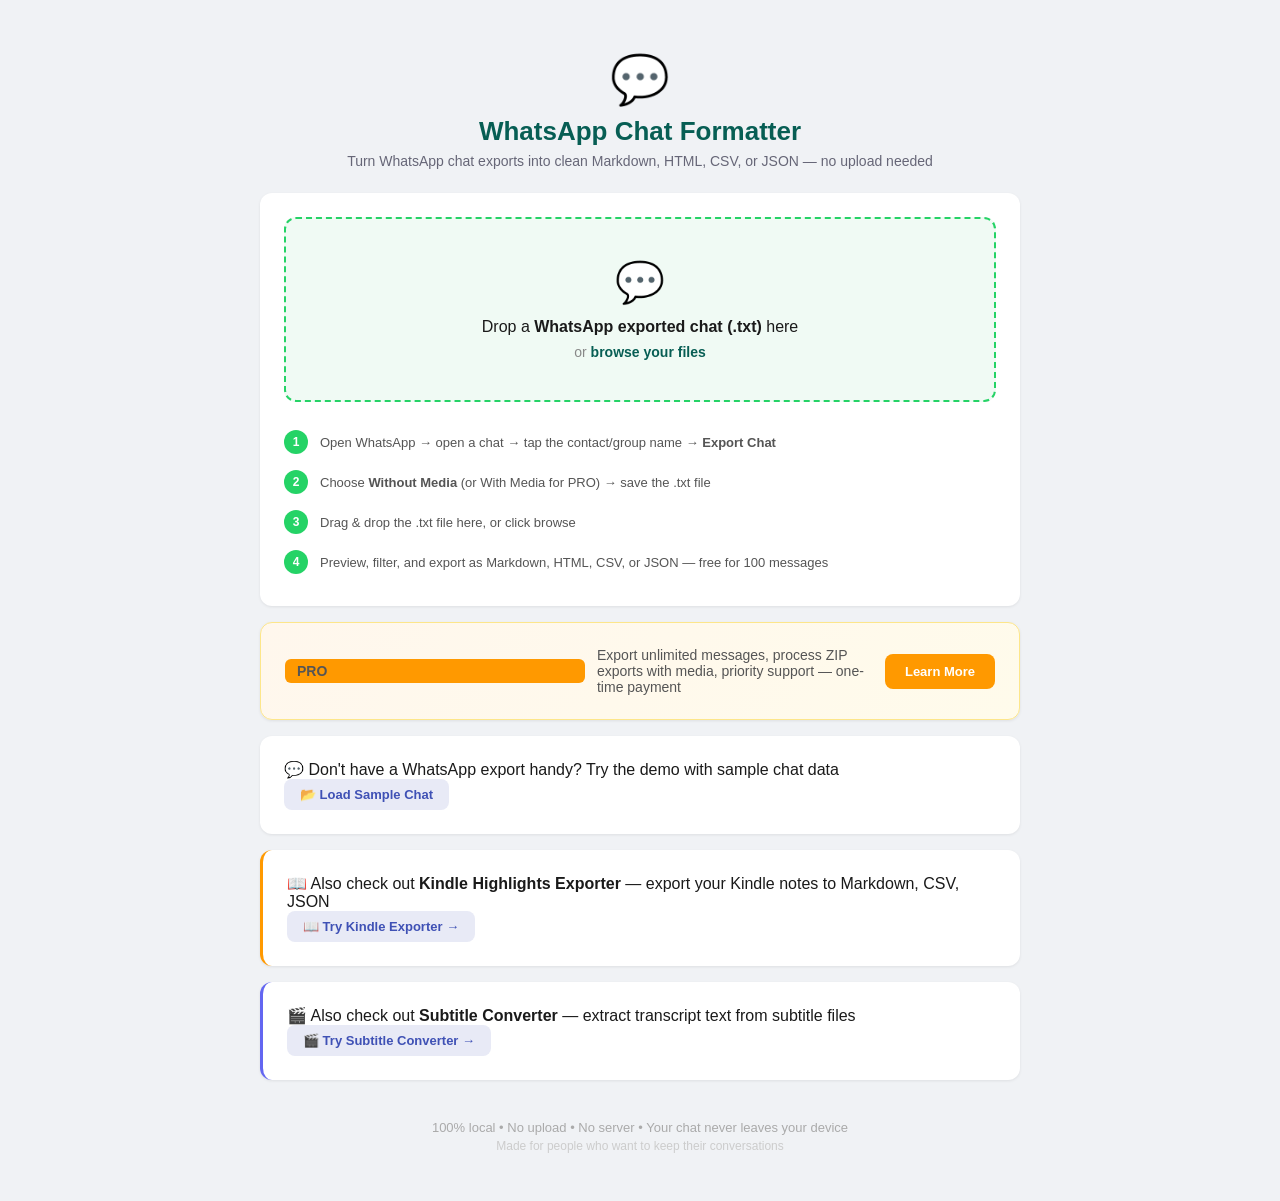
<file: index.html>
<!DOCTYPE html>
<html lang="en">
<head>
<meta charset="UTF-8">
<meta name="viewport" content="width=device-width, initial-scale=1.0">
<title>WhatsApp Chat Formatter - Export Chats to Markdown, HTML, CSV, JSON</title>
<meta name="description" content="Format and export WhatsApp chat exports to clean Markdown, HTML, CSV, or JSON. 100% browser-based, no upload, no signup. Free for one chat export.">
<meta name="keywords" content="WhatsApp chat export, WhatsApp to Markdown, WhatsApp to HTML, WhatsApp chat formatter, export WhatsApp chat, WhatsApp to CSV, WhatsApp to JSON, chat backup">
<meta property="og:title" content="WhatsApp Chat Formatter - Export Chats to Markdown, HTML, CSV, JSON">
<meta property="og:description" content="Format WhatsApp chat exports into clean Markdown, HTML, CSV, or JSON. 100% local browser tool.">
<meta property="og:type" content="website">
<meta property="og:url" content="https://xueboyang1985.github.io/whatsapp-chat-formatter/">
<meta name="twitter:card" content="summary_large_image">
<meta name="twitter:title" content="WhatsApp Chat Formatter - Export Chats">
<meta name="twitter:description" content="Format WhatsApp chat exports into Markdown, HTML, CSV, JSON. 100% local.">
<link rel="canonical" href="https://xueboyang1985.github.io/whatsapp-chat-formatter/">
<link rel="stylesheet" href="style.css">
</head>
<body>
<div class="container">
  <div class="header">
    <div class="logo">💬</div>
    <h1>WhatsApp Chat Formatter</h1>
    <p class="subtitle">Turn WhatsApp chat exports into clean Markdown, HTML, CSV, or JSON — no upload needed</p>
  </div>

  <!-- Upload -->
  <div class="card upload-card" id="upload-card">
    <div class="upload-zone" id="drop-zone">
      <div class="upload-icon">💬</div>
      <p class="upload-text">Drop a <strong>WhatsApp exported chat (.txt)</strong> here</p>
      <p class="upload-hint">or <a href="#" id="click-upload">browse your files</a></p>
      <input type="file" id="file-input" accept=".txt" hidden>
    </div>
    <div class="steps">
      <div class="step"><span class="step-num">1</span><span>Open WhatsApp → open a chat → tap the contact/group name → <strong>Export Chat</strong></span></div>
      <div class="step"><span class="step-num">2</span><span>Choose <strong>Without Media</strong> (or With Media for PRO) → save the .txt file</span></div>
      <div class="step"><span class="step-num">3</span><span>Drag & drop the .txt file here, or click browse</span></div>
      <div class="step"><span class="step-num">4</span><span>Preview, filter, and export as Markdown, HTML, CSV, or JSON — free for 100 messages</span></div>
    </div>
  </div>

  <!-- Results -->
  <div class="card results-card" id="results-card" style="display:none;">
    <div class="results-header">
      <h2 id="chat-name">WhatsApp Chat</h2>
      <p id="msg-count">0 messages</p>
      <div class="stats-grid" id="stats-grid"></div>
      <div class="filter-bar" id="filter-bar">
        <label>From:</label>
        <input type="date" id="filter-start">
        <label>To:</label>
        <input type="date" id="filter-end">
        <label>Sender:</label>
        <select id="filter-sender"><option value="">All</option></select>
        <button class="btn btn-export" id="btn-apply-filters">Apply</button>
      </div>
      <div class="sender-stats" id="sender-stats"></div>
      <div class="results-actions">
        <button class="btn btn-export" data-format="md">📝 Export as Markdown</button>
        <button class="btn btn-export" data-format="html">🌐 Export as HTML</button>
        <button class="btn btn-export" data-format="txt">📄 Export as TXT</button>
        <button class="btn btn-export" data-format="csv">📊 Export as CSV</button>
        <button class="btn btn-export" data-format="json">📦 Export as JSON</button>
      </div>
      <p class="free-hint" id="free-hint">Free exports include the first 100 messages. <a href="#" id="btn-show-pro">Upgrade to PRO</a> for unlimited messages + media ZIP support + priority support.</p>
      <p style="margin-top:8px;"><a href="#" id="btn-new-file" style="color:#999;font-size:13px;text-decoration:none;">← Upload a different file</a></p>
    </div>
    <div class="entry-list" id="entry-list"></div>
  </div>

  <!-- PRO -->
  <div class="card pro-card" id="pro-card">
    <div class="pro-header">
      <span class="pro-badge-large">PRO</span>
      <span>Export unlimited messages, process ZIP exports with media, priority support — one-time payment</span>
      <button class="btn btn-pro" id="btn-show-pro2">Learn More</button>
    </div>
  </div>

  <!-- Sample -->
  <div class="card example-card">
    <p class="example-text">💬 Don't have a WhatsApp export handy? Try the demo with sample chat data</p>
    <button class="btn btn-sample" id="load-sample">📂 Load Sample Chat</button>
  </div>

  <!-- Cross-promotion -->
  <div class="card example-card" style="border-left:3px solid #ff9900;">
    <p class="example-text">📖 Also check out <strong>Kindle Highlights Exporter</strong> — export your Kindle notes to Markdown, CSV, JSON</p>
    <a href="https://xueboyang1985.github.io/kindle-exporter/" target="_blank" class="btn btn-sample" style="text-decoration:none;display:inline-block;">📖 Try Kindle Exporter →</a>
  </div>
  <div class="card example-card" style="border-left:3px solid #6366f1;">
    <p class="example-text">🎬 Also check out <strong>Subtitle Converter</strong> — extract transcript text from subtitle files</p>
    <a href="https://xueboyang1985.github.io/subtitle-converter/" target="_blank" class="btn btn-sample" style="text-decoration:none;display:inline-block;">🎬 Try Subtitle Converter →</a>
  </div>

  <div class="footer">
    <p>100% local &bull; No upload &bull; No server &bull; Your chat never leaves your device</p>
    <p class="footer-small">Made for people who want to keep their conversations</p>
  </div>
</div>

<!-- PRO Modal -->
<div class="modal-overlay" id="pro-modal" style="display:none;">
  <div class="modal">
    <button class="modal-close" id="modal-close">✕</button>
    <h2>🔓 Upgrade to PRO</h2>
    <table class="compare-table">
      <tr><th>Feature</th><th>Free</th><th>PRO</th></tr>
      <tr><td>Messages per export</td><td>100 messages</td><td>Unlimited</td></tr>
      <tr><td>Export formats</td><td>Markdown, HTML, TXT, CSV, JSON</td><td>Markdown, HTML, TXT, CSV, JSON</td></tr>
      <tr><td>ZIP export with media</td><td>—</td><td>✅ Parse WhatsApp ZIP exports</td></tr>
      <tr><td>Date range & sender filters</td><td>✅</td><td>✅</td></tr>
      <tr><td>Statistics dashboard</td><td>✅</td><td>✅</td></tr>
      <tr><td>100% local (no upload)</td><td>✅</td><td>✅</td></tr>
      <tr><td>Priority support</td><td>—</td><td>✅</td></tr>
    </table>
    <p class="pro-price">$9.99 <span class="pro-price-sub">this tool</span> · $19.99 <span class="pro-price-sub">bundle</span></p>
    <p style="text-align:center;margin-bottom:12px;display:flex;gap:8px;justify-content:center;flex-wrap:wrap;"><a href="https://xuebo8.gumroad.com/l/oaeyoa" class="btn btn-pro" style="text-decoration:none;display:inline-block;" id="btn-buy-pro">Buy PRO $9.99</a>
<a href="javascript:void(0)" class="btn btn-pro" style="text-decoration:none;display:inline-block;background:#059669;" id="btn-buy-bundle">Buy Bundle $19.99</a>
</p>
    <div class="license-row">
      <input type="text" id="pro-key-input" placeholder="Enter PRO key (e.g. WHATSAPP-XXXX-XXXX-XXXX-XXXX)">
      <button class="btn btn-pro" id="btn-activate">Activate</button>
    </div>
    <p class="pro-hint">Each key works on up to 3 devices · <a href="guide.html">User Guide & FAQ</a></p>
  </div>
</div>

<script src="parser.js"></script>
<script src="app.js"></script>
<script defer src="https://gumroad.com/js/gumroad.js"></script>
</body>
</html>
</file>
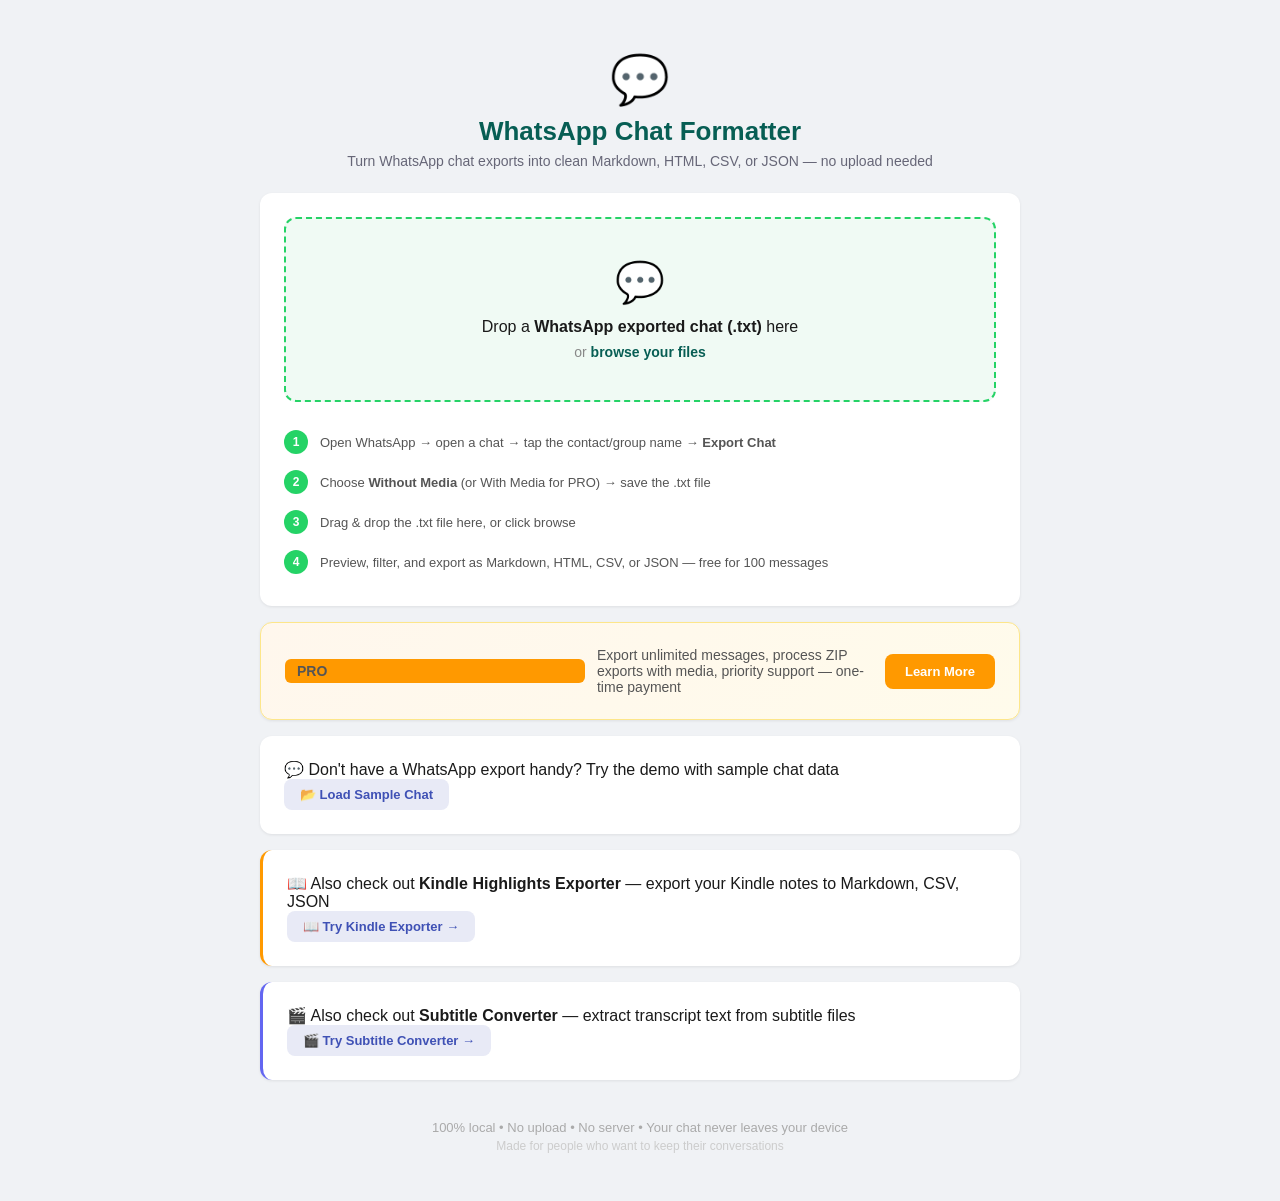
<file: web/index.html>
<!DOCTYPE html>
<html lang="en">
<head>
<meta charset="UTF-8">
<meta name="viewport" content="width=device-width, initial-scale=1.0">
<title>WhatsApp Chat Formatter - Export Chats to Markdown, HTML, CSV, JSON</title>
<meta name="description" content="Format and export WhatsApp chat exports to clean Markdown, HTML, CSV, or JSON. 100% browser-based, no upload, no signup. Free for one chat export.">
<meta name="keywords" content="WhatsApp chat export, WhatsApp to Markdown, WhatsApp to HTML, WhatsApp chat formatter, export WhatsApp chat, WhatsApp to CSV, WhatsApp to JSON, chat backup">
<meta property="og:title" content="WhatsApp Chat Formatter - Export Chats to Markdown, HTML, CSV, JSON">
<meta property="og:description" content="Format WhatsApp chat exports into clean Markdown, HTML, CSV, or JSON. 100% local browser tool.">
<meta property="og:type" content="website">
<meta property="og:url" content="https://xueboyang1985.github.io/whatsapp-chat-formatter/">
<meta name="twitter:card" content="summary_large_image">
<meta name="twitter:title" content="WhatsApp Chat Formatter - Export Chats">
<meta name="twitter:description" content="Format WhatsApp chat exports into Markdown, HTML, CSV, JSON. 100% local.">
<link rel="canonical" href="https://xueboyang1985.github.io/whatsapp-chat-formatter/">
<link rel="stylesheet" href="style.css">
</head>
<body>
<div class="container">
  <div class="header">
    <div class="logo">💬</div>
    <h1>WhatsApp Chat Formatter</h1>
    <p class="subtitle">Turn WhatsApp chat exports into clean Markdown, HTML, CSV, or JSON — no upload needed</p>
  </div>

  <!-- Upload -->
  <div class="card upload-card" id="upload-card">
    <div class="upload-zone" id="drop-zone">
      <div class="upload-icon">💬</div>
      <p class="upload-text">Drop a <strong>WhatsApp exported chat (.txt)</strong> here</p>
      <p class="upload-hint">or <a href="#" id="click-upload">browse your files</a></p>
      <input type="file" id="file-input" accept=".txt" hidden>
    </div>
    <div class="steps">
      <div class="step"><span class="step-num">1</span><span>Open WhatsApp → open a chat → tap the contact/group name → <strong>Export Chat</strong></span></div>
      <div class="step"><span class="step-num">2</span><span>Choose <strong>Without Media</strong> (or With Media for PRO) → save the .txt file</span></div>
      <div class="step"><span class="step-num">3</span><span>Drag & drop the .txt file here, or click browse</span></div>
      <div class="step"><span class="step-num">4</span><span>Preview, filter, and export as Markdown, HTML, CSV, or JSON — free for 100 messages</span></div>
    </div>
  </div>

  <!-- Results -->
  <div class="card results-card" id="results-card" style="display:none;">
    <div class="results-header">
      <h2 id="chat-name">WhatsApp Chat</h2>
      <p id="msg-count">0 messages</p>
      <div class="stats-grid" id="stats-grid"></div>
      <div class="filter-bar" id="filter-bar">
        <label>From:</label>
        <input type="date" id="filter-start">
        <label>To:</label>
        <input type="date" id="filter-end">
        <label>Sender:</label>
        <select id="filter-sender"><option value="">All</option></select>
        <button class="btn btn-export" id="btn-apply-filters">Apply</button>
      </div>
      <div class="sender-stats" id="sender-stats"></div>
      <div class="results-actions">
        <button class="btn btn-export" data-format="md">📝 Export as Markdown</button>
        <button class="btn btn-export" data-format="html">🌐 Export as HTML</button>
        <button class="btn btn-export" data-format="txt">📄 Export as TXT</button>
        <button class="btn btn-export" data-format="csv">📊 Export as CSV</button>
        <button class="btn btn-export" data-format="json">📦 Export as JSON</button>
      </div>
      <p class="free-hint" id="free-hint">Free exports include the first 100 messages. <a href="#" id="btn-show-pro">Upgrade to PRO</a> for unlimited messages + media ZIP support + priority support.</p>
      <p style="margin-top:8px;"><a href="#" id="btn-new-file" style="color:#999;font-size:13px;text-decoration:none;">← Upload a different file</a></p>
    </div>
    <div class="entry-list" id="entry-list"></div>
  </div>

  <!-- PRO -->
  <div class="card pro-card" id="pro-card">
    <div class="pro-header">
      <span class="pro-badge-large">PRO</span>
      <span>Export unlimited messages, process ZIP exports with media, priority support — one-time payment</span>
      <button class="btn btn-pro" id="btn-show-pro2">Learn More</button>
    </div>
  </div>

  <!-- Sample -->
  <div class="card example-card">
    <p class="example-text">💬 Don't have a WhatsApp export handy? Try the demo with sample chat data</p>
    <button class="btn btn-sample" id="load-sample">📂 Load Sample Chat</button>
  </div>

  <!-- Cross-promotion -->
  <div class="card example-card" style="border-left:3px solid #ff9900;">
    <p class="example-text">📖 Also check out <strong>Kindle Highlights Exporter</strong> — export your Kindle notes to Markdown, CSV, JSON</p>
    <a href="https://xueboyang1985.github.io/kindle-exporter/" target="_blank" class="btn btn-sample" style="text-decoration:none;display:inline-block;">📖 Try Kindle Exporter →</a>
  </div>
  <div class="card example-card" style="border-left:3px solid #6366f1;">
    <p class="example-text">🎬 Also check out <strong>Subtitle Converter</strong> — extract transcript text from subtitle files</p>
    <a href="https://xueboyang1985.github.io/subtitle-converter/" target="_blank" class="btn btn-sample" style="text-decoration:none;display:inline-block;">🎬 Try Subtitle Converter →</a>
  </div>

  <div class="footer">
    <p>100% local &bull; No upload &bull; No server &bull; Your chat never leaves your device</p>
    <p class="footer-small">Made for people who want to keep their conversations</p>
  </div>
</div>

<!-- PRO Modal -->
<div class="modal-overlay" id="pro-modal" style="display:none;">
  <div class="modal">
    <button class="modal-close" id="modal-close">✕</button>
    <h2>🔓 Upgrade to PRO</h2>
    <table class="compare-table">
      <tr><th>Feature</th><th>Free</th><th>PRO</th></tr>
      <tr><td>Messages per export</td><td>100 messages</td><td>Unlimited</td></tr>
      <tr><td>Export formats</td><td>Markdown, HTML, TXT, CSV, JSON</td><td>Markdown, HTML, TXT, CSV, JSON</td></tr>
      <tr><td>ZIP export with media</td><td>—</td><td>✅ Parse WhatsApp ZIP exports</td></tr>
      <tr><td>Date range & sender filters</td><td>✅</td><td>✅</td></tr>
      <tr><td>Statistics dashboard</td><td>✅</td><td>✅</td></tr>
      <tr><td>100% local (no upload)</td><td>✅</td><td>✅</td></tr>
      <tr><td>Priority support</td><td>—</td><td>✅</td></tr>
    </table>
    <p class="pro-price">$9.99 <span class="pro-price-sub">one-time payment · 3 devices</span></p>
    <p style="text-align:center;margin-bottom:12px;"><a href="https://xuebo8.gumroad.com/l/iwropv" target="_blank" class="btn btn-pro" style="text-decoration:none;display:inline-block;" id="btn-buy-pro">🛒 Buy a PRO Key</a></p>
    <div class="license-row">
      <input type="text" id="pro-key-input" placeholder="Enter PRO key (e.g. WHATSAPP-XXXX-XXXX-XXXX-XXXX)">
      <button class="btn btn-pro" id="btn-activate">Activate</button>
    </div>
    <p class="pro-hint">Each key works on up to 3 devices · <a href="guide.html">User Guide & FAQ</a></p>
  </div>
</div>

<script src="parser.js"></script>
<script src="app.js"></script>
</body>
</html>
</file>
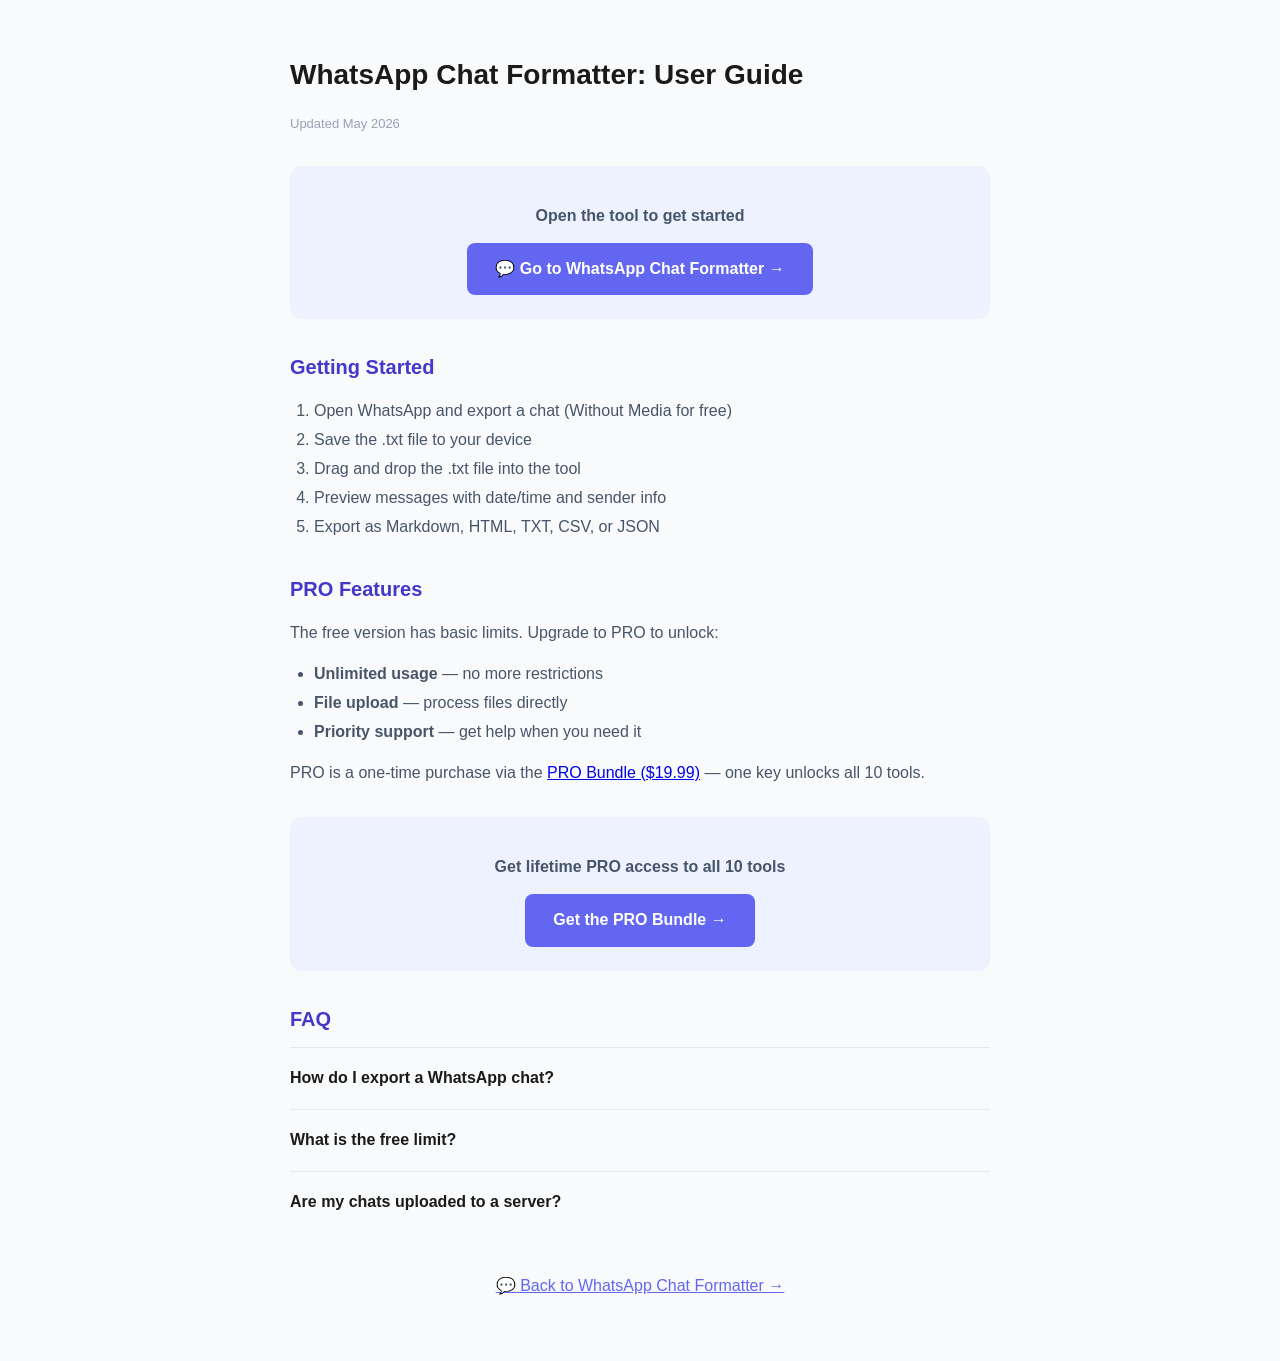
<file: guide.html>
<!DOCTYPE html>
<html lang="en">
<head>
<meta charset="UTF-8">
<meta name="viewport" content="width=device-width, initial-scale=1.0">
<title>WhatsApp Chat Formatter Guide | Free Online Tool</title>
<meta name="description" content="Complete guide to formatting WhatsApp chat exports. Convert WhatsApp .txt exports to Markdown, HTML, CSV, JSON. Filter by date and sender.">
<meta name="keywords" content="WhatsApp chat formatter, WhatsApp export, WhatsApp to Markdown, WhatsApp to HTML, WhatsApp to CSV, chat backup">
<link rel="canonical" href="https://xueboyang1985.github.io/whatsapp-chat-formatter/guide.html">
<style>
*{margin:0;padding:0;box-sizing:border-box;}
body{font-family:-apple-system,BlinkMacSystemFont,'Segoe UI',Roboto,sans-serif;background:#f8fafc;color:#1a1a1a;line-height:1.8;padding:20px;}
.container{max-width:700px;margin:0 auto;}
h1{font-size:28px;margin:30px 0 10px;}
h2{font-size:20px;margin:30px 0 10px;color:#4338ca;}
p{margin:12px 0;color:#475569;}
ul,ol{margin:12px 0 12px 24px;color:#475569;}
.cta{background:#eef2ff;border-radius:12px;padding:24px;text-align:center;margin:30px 0;}
.cta a{display:inline-block;padding:12px 28px;background:#6366f1;color:white;border-radius:8px;text-decoration:none;font-weight:600;font-size:16px;}
.cta a:hover{background:#4f46e5;}
.meta{color:#94a3b8;font-size:13px;margin-bottom:20px;}
code{background:#f1f5f9;padding:2px 6px;border-radius:4px;font-size:14px;}
.faq{border-top:1px solid #e2e8f0;padding:16px 0;}
.faq h3{font-size:16px;cursor:pointer;color:#1a1a1a;}
.faq p{display:none;margin-top:8px;}
</style>
</head>
<body>
<div class="container">

<h1>WhatsApp Chat Formatter: User Guide</h1>
<p class="meta">Updated May 2026</p>

<div class="cta">
<p><strong>Open the tool to get started</strong></p>
<a href="../">💬 Go to WhatsApp Chat Formatter →</a>
</div>

<h2>Getting Started</h2>
<ol>
<li>Open WhatsApp and export a chat (Without Media for free)</li>
<li>Save the .txt file to your device</li>
<li>Drag and drop the .txt file into the tool</li>
<li>Preview messages with date/time and sender info</li>
<li>Export as Markdown, HTML, TXT, CSV, or JSON</li>
</ol>

<h2>PRO Features</h2>
<p>The free version has basic limits. Upgrade to PRO to unlock:</p>
<ul>
<li><strong>Unlimited usage</strong> — no more restrictions</li>
<li><strong>File upload</strong> — process files directly</li>
<li><strong>Priority support</strong> — get help when you need it</li>
</ul>
<p>PRO is a one-time purchase via the <a href="https://xueboyang1985.github.io/free-browser-tools/bundle.html">PRO Bundle ($19.99)</a> — one key unlocks all 10 tools.</p>

<div class="cta">
<p><strong>Get lifetime PRO access to all 10 tools</strong></p>
<a href="https://xueboyang1985.github.io/free-browser-tools/bundle.html">Get the PRO Bundle →</a>
</div>

<h2>FAQ</h2>
<div class="faq">
<h3>How do I export a WhatsApp chat?</h3>
<p>Open WhatsApp → open the chat → tap the contact/group name → Export Chat → choose Without Media (free) or With Media (PRO).</p>
</div>
<div class="faq">
<h3>What is the free limit?</h3>
<p>Free version exports the first 100 messages. PRO users can export unlimited messages and process ZIP exports with media files.</p>
</div>
<div class="faq">
<h3>Are my chats uploaded to a server?</h3>
<p>No. All processing happens in your browser. Your chat data never leaves your device.</p>
</div>

<script>
document.querySelectorAll('.faq h3').forEach(h3=>{h3.addEventListener('click',()=>{const p=h3.nextElementSibling;p.style.display=p.style.display==='block'?'none':'block'})});
</script>

<p style="text-align:center;margin:40px 0;"><a href="../" style="color:#6366f1;">💬 Back to WhatsApp Chat Formatter →</a></p>
</div>
</body>
</html>
</file>
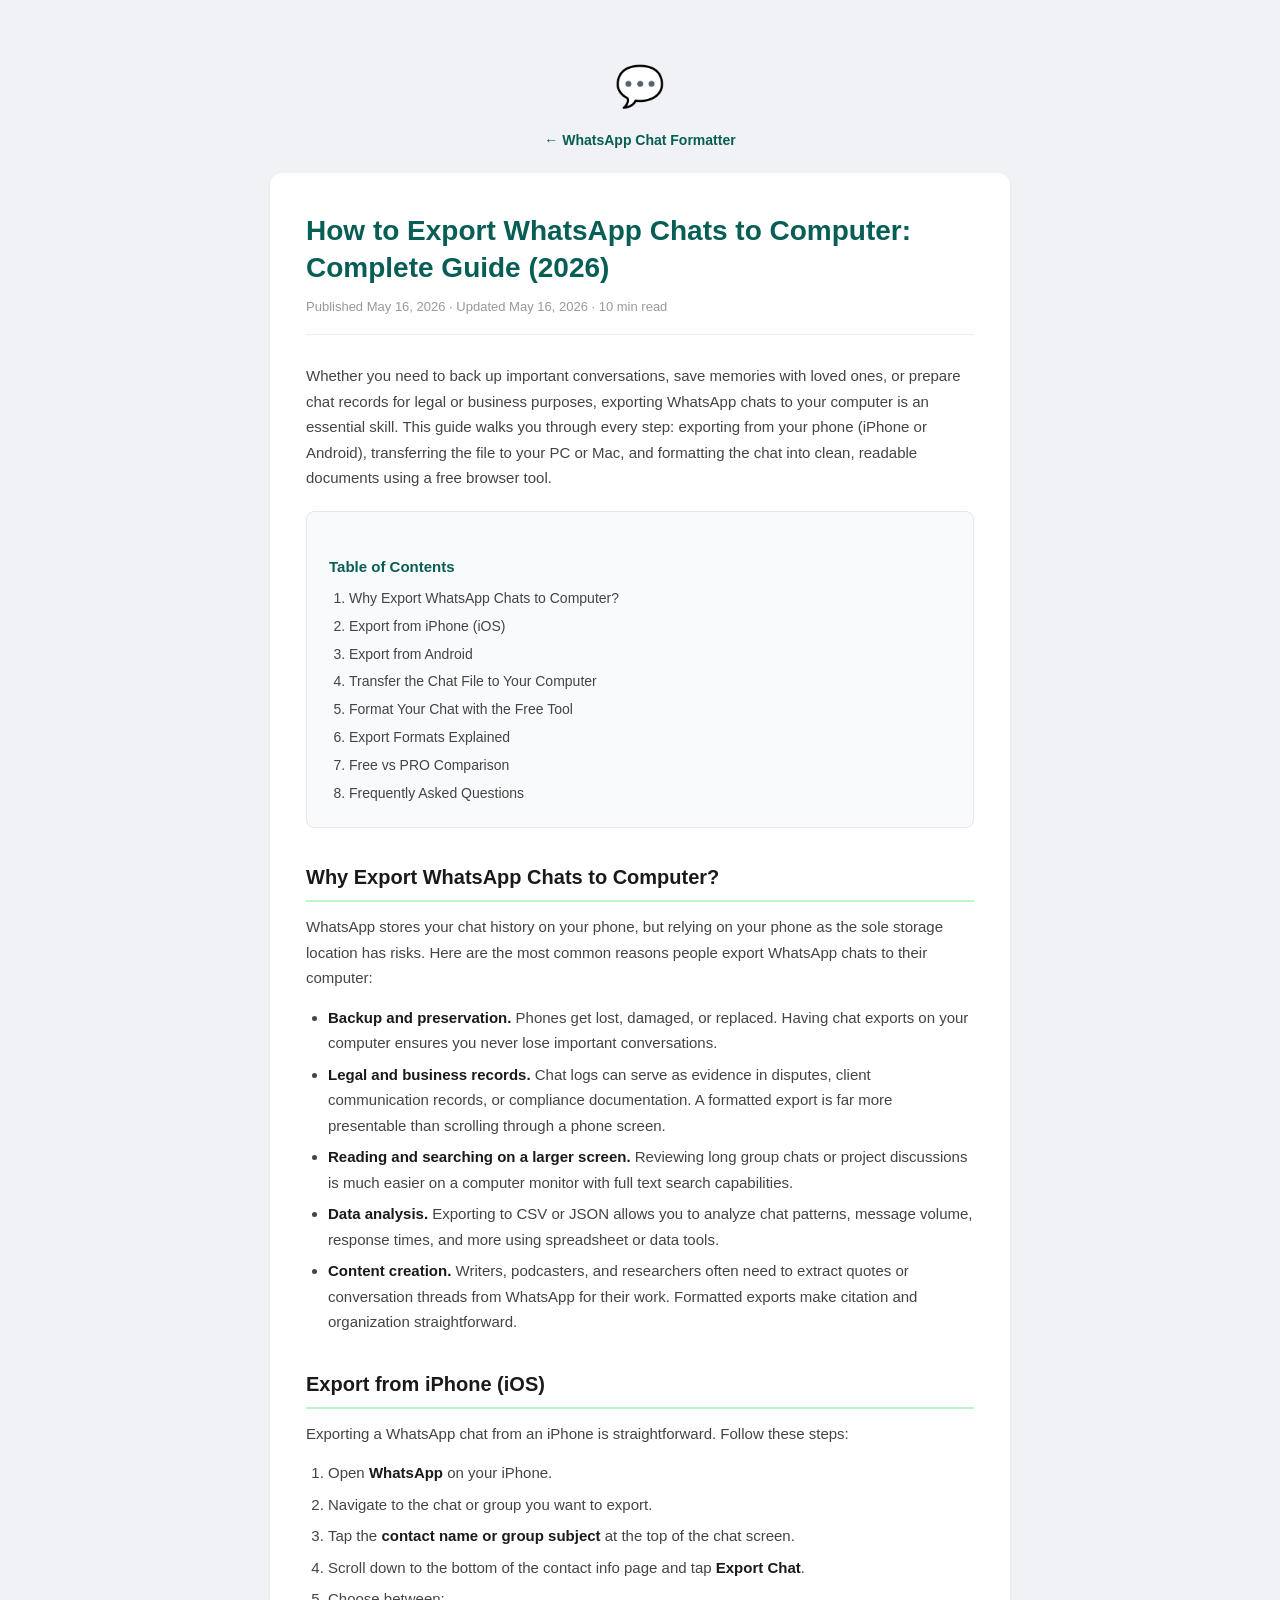
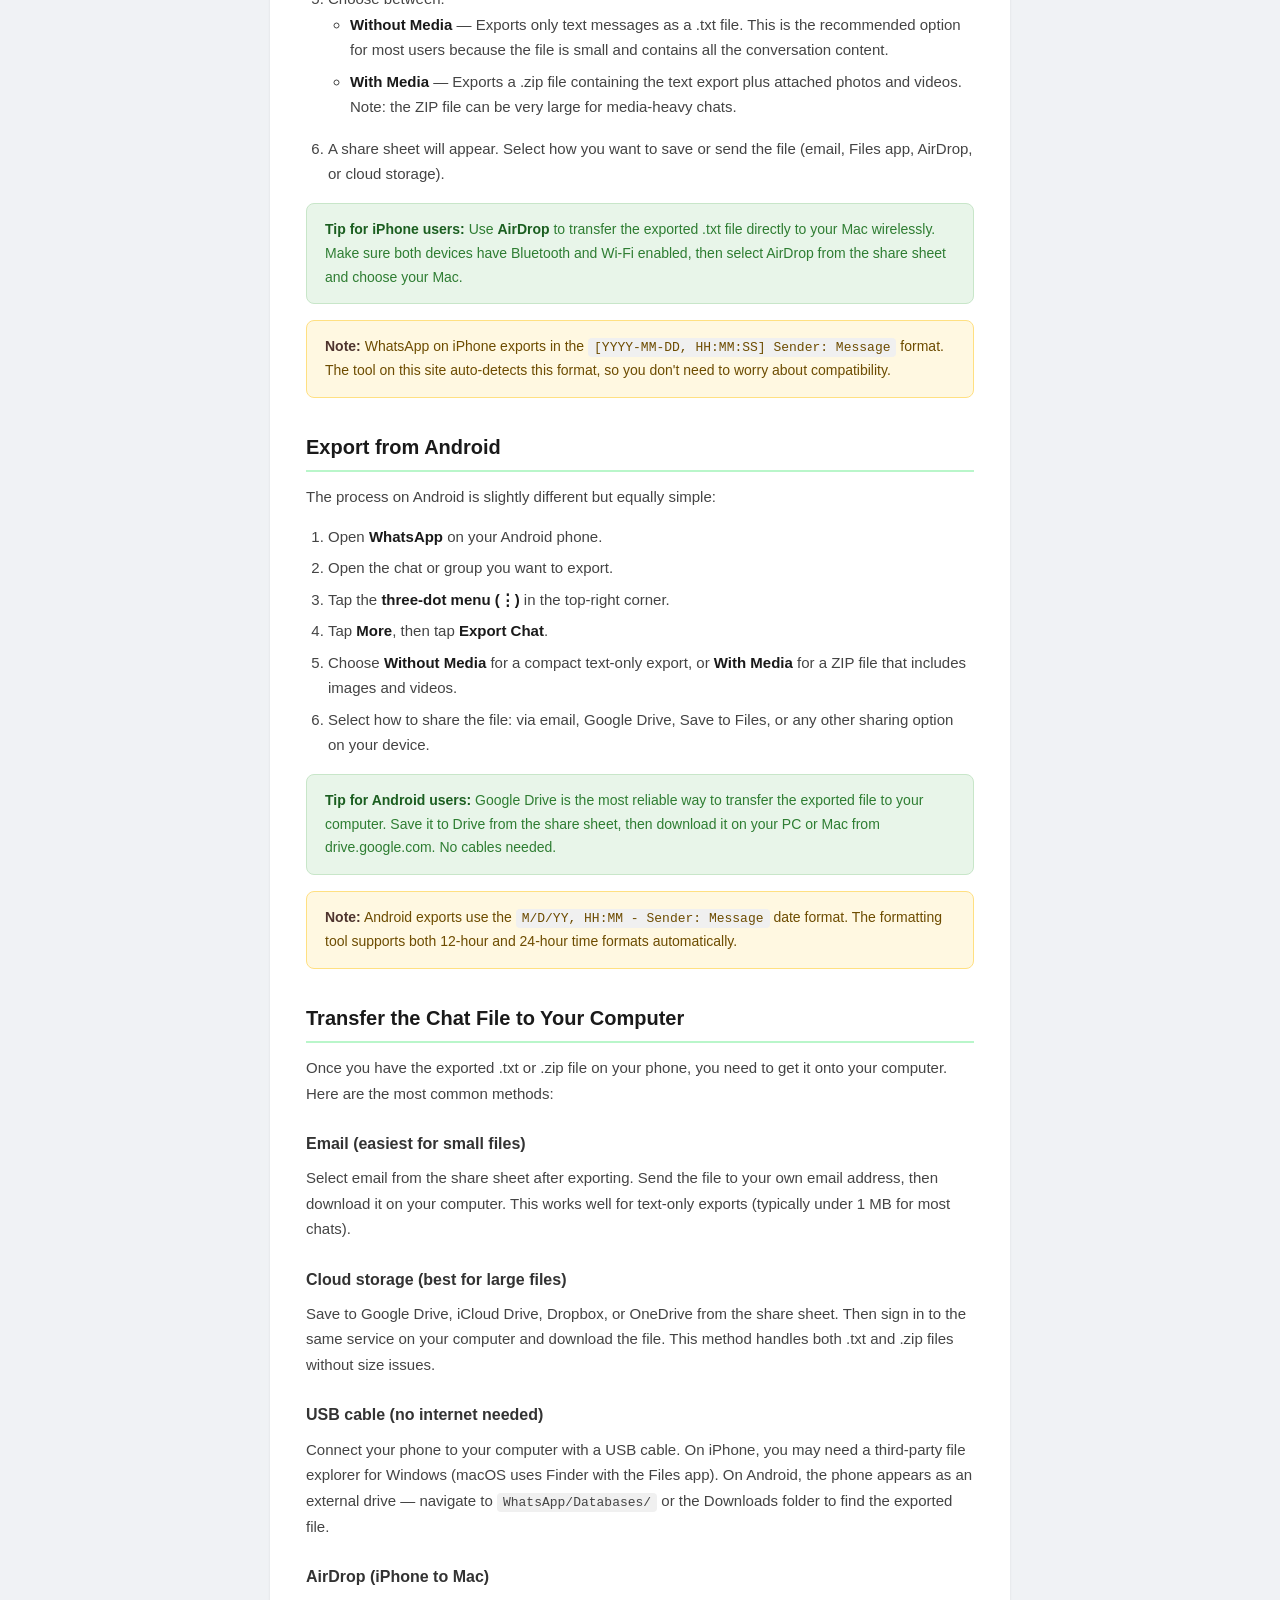
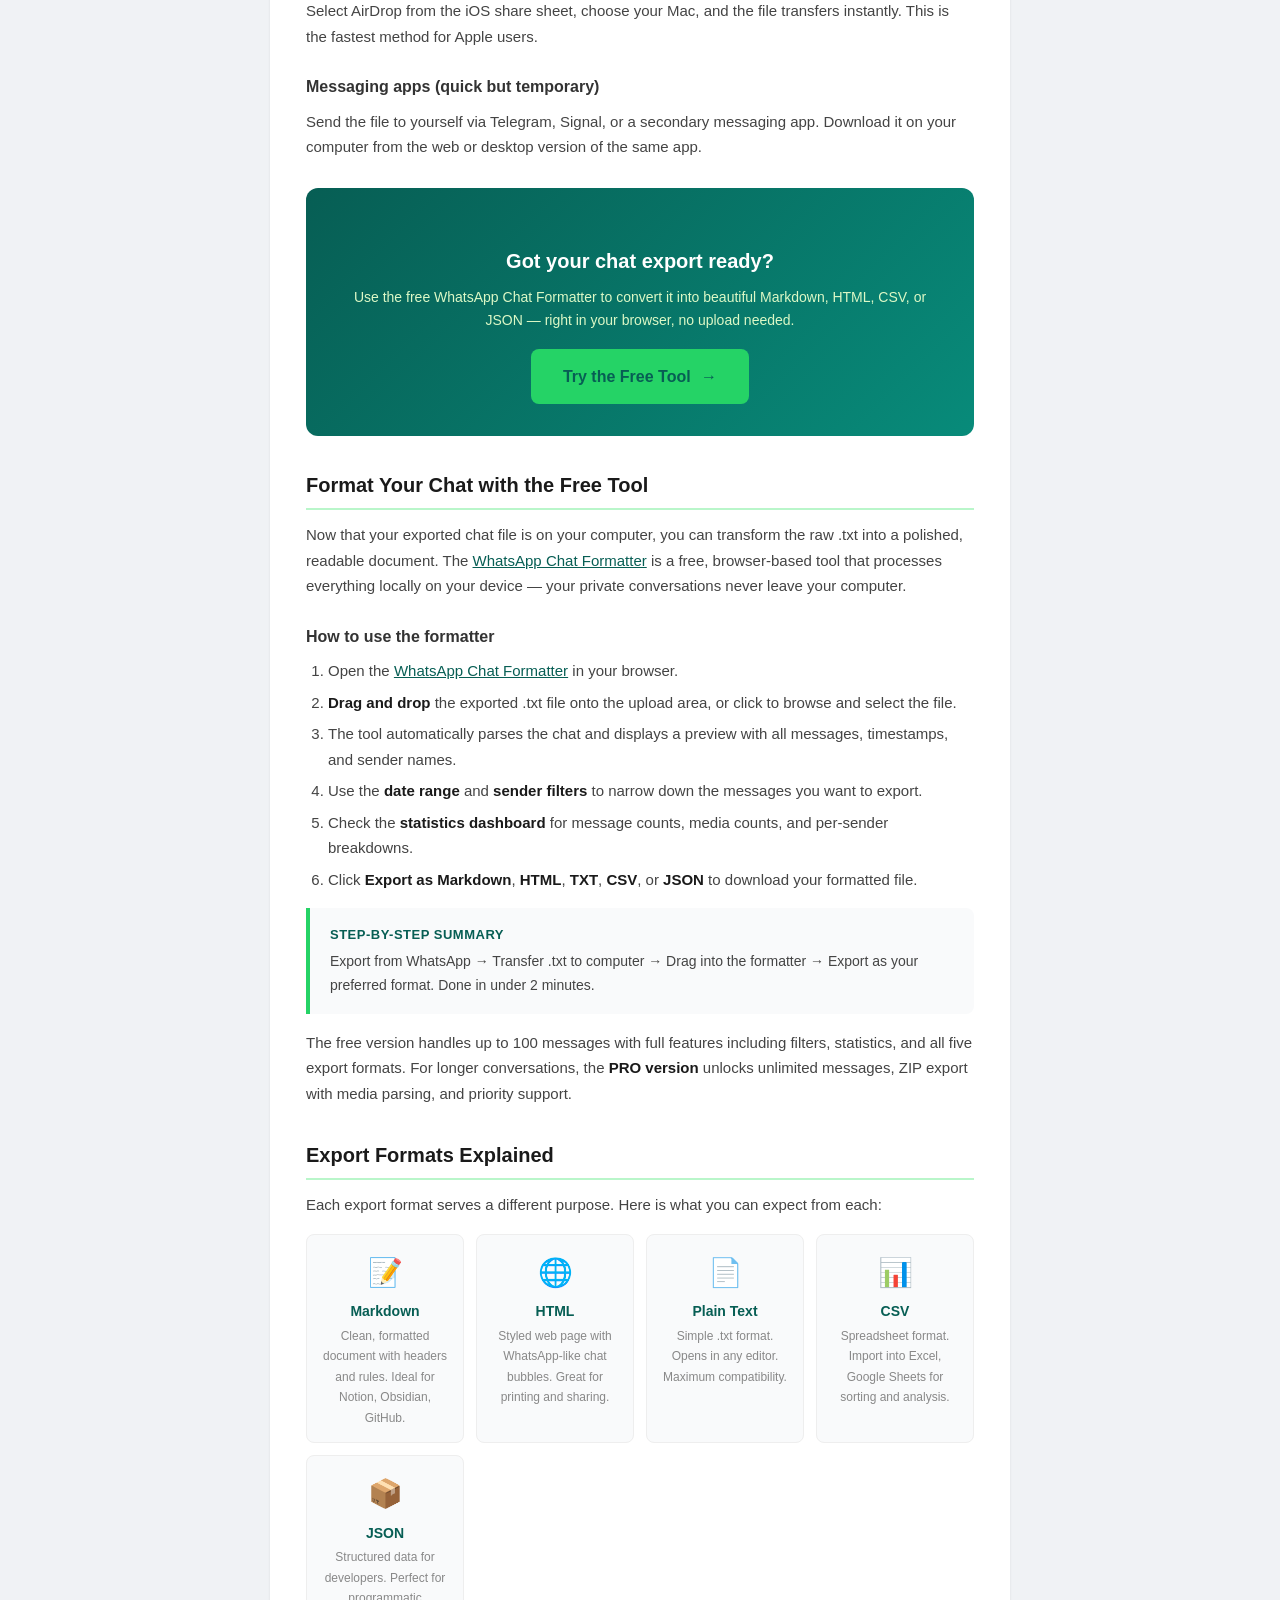
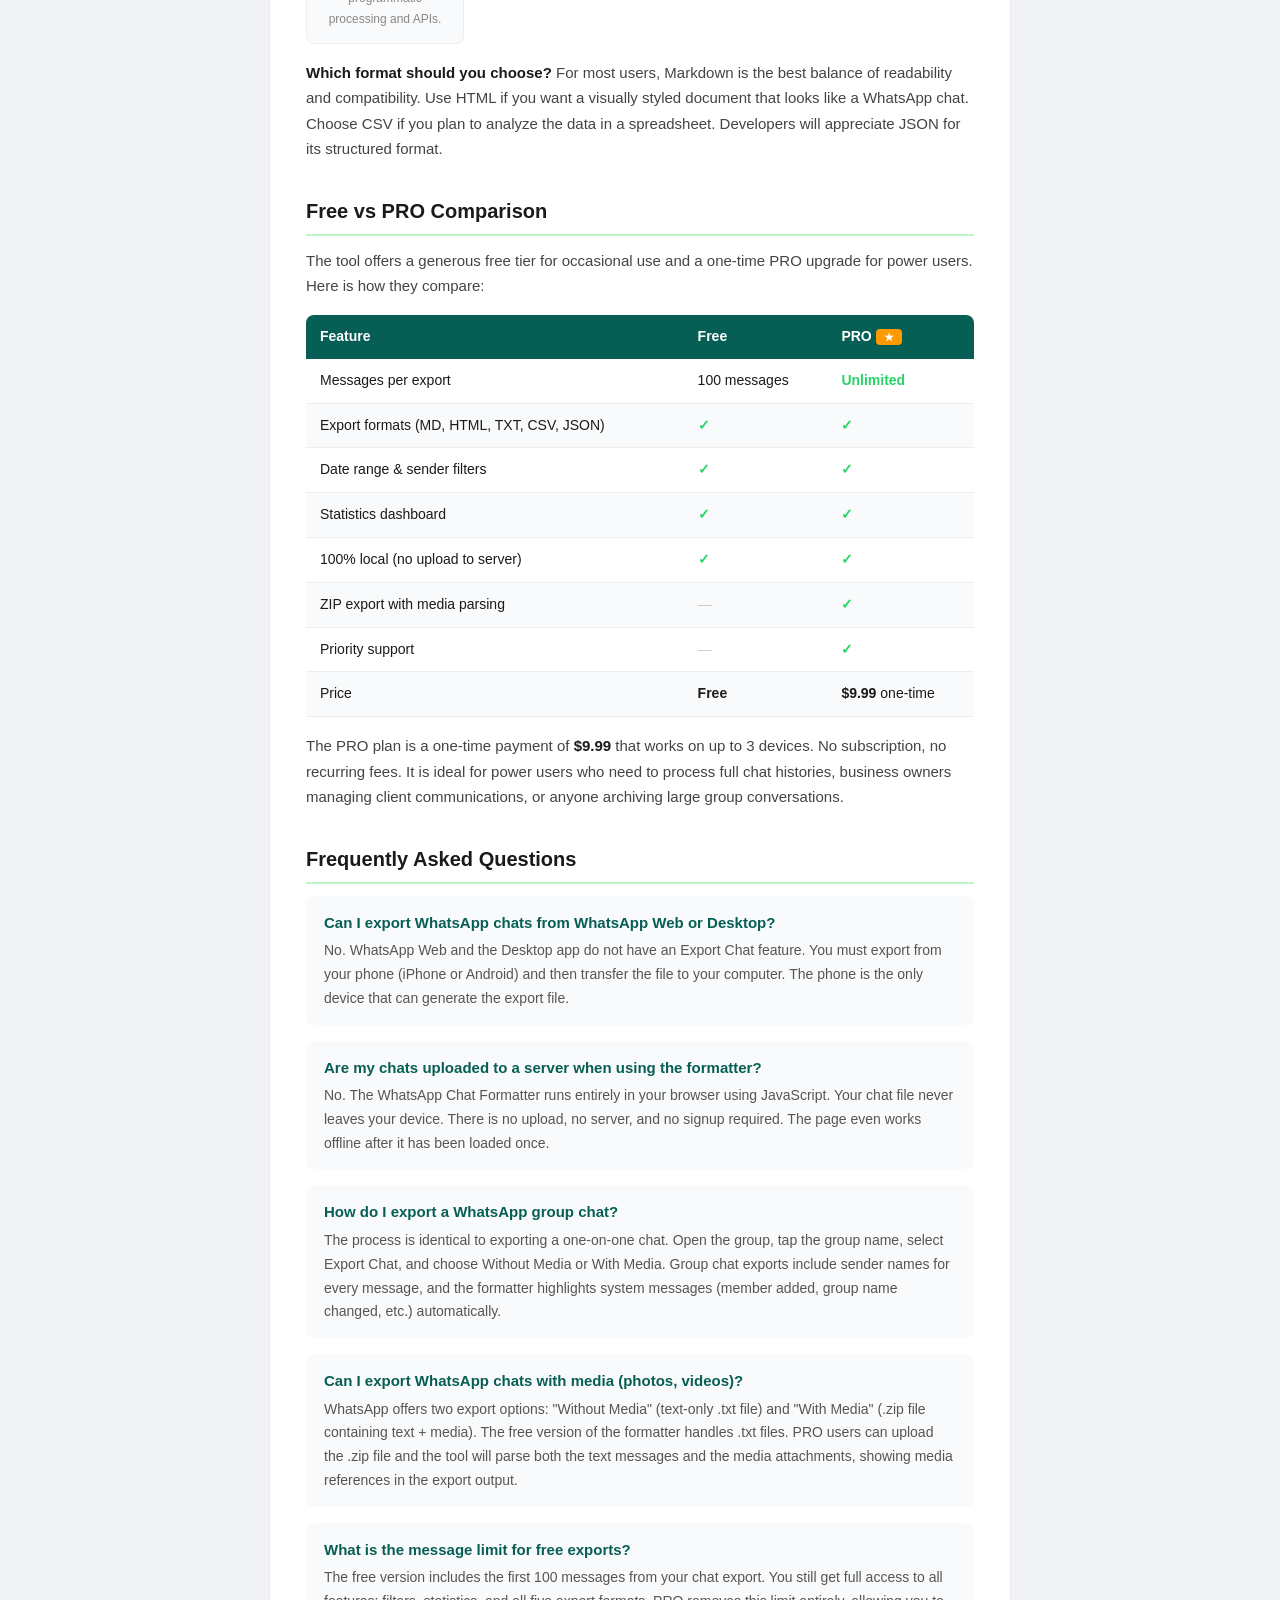
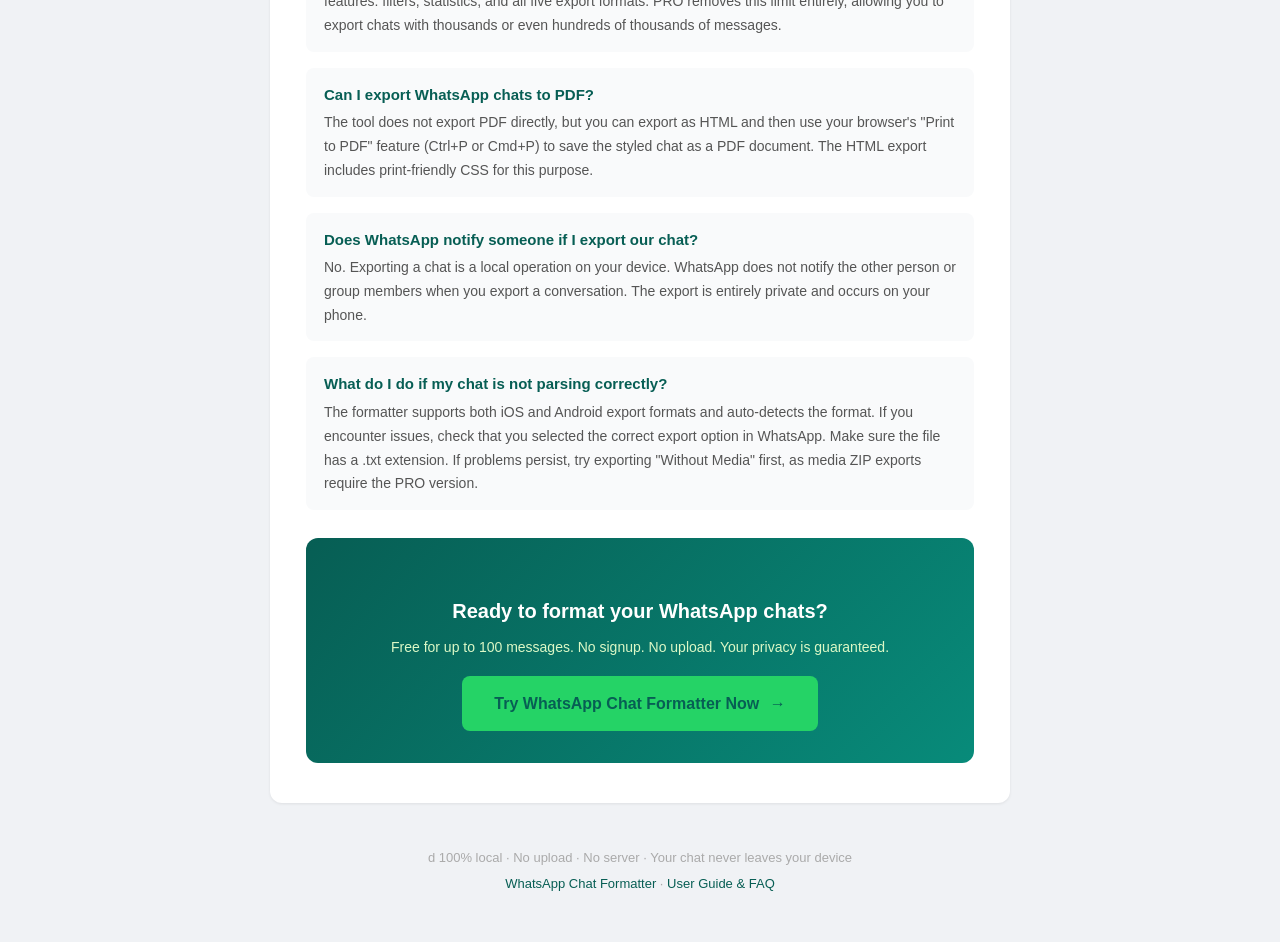
<file: blog/export-whatsapp-chats.html>
<!DOCTYPE html>
<html lang="en">
<head>
<meta charset="UTF-8">
<meta name="viewport" content="width=device-width, initial-scale=1.0">
<title>How to Export WhatsApp Chats to Computer: Complete Guide (2026)</title>
<meta name="description" content="Step-by-step guide on how to export WhatsApp chats to computer. Covers iPhone iOS and Android, transferring to PC/Mac, formatting chats to Markdown, HTML, CSV, and JSON. Free browser tool, no upload needed.">
<meta name="keywords" content="how to export whatsapp chats to computer, export whatsapp chats to pc, export whatsapp chats to mac, whatsapp chat export guide, whatsapp backup to computer, transfer whatsapp chats to computer, whatsapp to markdown, whatsapp to html, whatsapp to csv, whatsapp chat formatter, export whatsapp messages, save whatsapp chats, whatsapp chat archive, whatsapp chat backup pc, whatsapp data export">
<meta property="og:title" content="How to Export WhatsApp Chats to Computer: Complete Guide (2026)">
<meta property="og:description" content="Learn how to export WhatsApp chats from iPhone and Android, transfer them to your computer, and format them as Markdown, HTML, CSV, or JSON. Free browser-based tool.">
<meta property="og:image" content="https://xueboyang1985.github.io/whatsapp-chat-formatter/og-image.png">
<meta property="og:type" content="article">
<meta property="og:url" content="https://xueboyang1985.github.io/whatsapp-chat-formatter/blog/export-whatsapp-chats.html">
<meta name="twitter:card" content="summary_large_image">
<meta name="twitter:title" content="How to Export WhatsApp Chats to Computer: Complete Guide (2026)">
<meta name="twitter:description" content="Step-by-step guide to export WhatsApp chats from iPhone and Android, transfer to PC/Mac, and format as Markdown, HTML, CSV, or JSON.">
<link rel="canonical" href="https://xueboyang1985.github.io/whatsapp-chat-formatter/blog/export-whatsapp-chats.html">
<script type="application/ld+json">
{
  "@context": "https://schema.org",
  "@type": "Article",
  "headline": "How to Export WhatsApp Chats to Computer: Complete Guide (2026)",
  "description": "Step-by-step guide on exporting WhatsApp chats from iPhone and Android, transferring to computer, and formatting with a free browser tool.",
  "datePublished": "2026-05-16",
  "dateModified": "2026-05-16",
  "author": {
    "@type": "Person",
    "name": "xuebo8"
  },
  "publisher": {
    "@type": "Organization",
    "name": "WhatsApp Chat Formatter"
  },
  "mainEntityOfPage": {
    "@type": "WebPage",
    "@id": "https://xueboyang1985.github.io/whatsapp-chat-formatter/blog/export-whatsapp-chats.html"
  }
}
</script>
<script type="application/ld+json">
{
  "@context": "https://schema.org",
  "@type": "HowTo",
  "name": "How to Export WhatsApp Chats to Computer",
  "description": "Export your WhatsApp chats from your phone and transfer them to your computer for archiving or formatting.",
  "step": [
    {
      "@type": "HowToStep",
      "position": 1,
      "name": "Export from WhatsApp on your phone",
      "text": "Open the chat, tap the contact or group name, select Export Chat, and choose Without Media."
    },
    {
      "@type": "HowToStep",
      "position": 2,
      "name": "Transfer the .txt file to your computer",
      "text": "Send the exported .txt file to your computer via email, cloud storage, USB cable, or AirDrop."
    },
    {
      "@type": "HowToStep",
      "position": 3,
      "name": "Format with the WhatsApp Chat Formatter",
      "text": "Drag and drop the .txt file onto the free browser tool and export as Markdown, HTML, CSV, or JSON."
    }
  ]
}
</script>
<style>
  * { margin: 0; padding: 0; box-sizing: border-box; }
  body { font-family: -apple-system, BlinkMacSystemFont, 'Segoe UI', Roboto, sans-serif; background: #f0f2f5; color: #1a1a1a; line-height: 1.7; }
  .container { max-width: 780px; margin: 0 auto; padding: 20px; }

  /* Header */
  .site-header { text-align: center; padding: 32px 0 20px; }
  .site-header .logo { font-size: 40px; margin-bottom: 6px; }
  .site-header .site-title { font-size: 14px; color: #075e54; font-weight: 600; text-decoration: none; }
  .site-header .site-title:hover { text-decoration: underline; }

  /* Article Card */
  .article { background: #fff; border-radius: 12px; padding: 40px 36px; margin-bottom: 20px; box-shadow: 0 1px 3px rgba(0,0,0,0.08); }
  @media (max-width: 600px) { .article { padding: 24px 20px; } }

  .article h1 { font-size: 28px; font-weight: 800; color: #075e54; margin-bottom: 10px; line-height: 1.3; }
  .article .meta { font-size: 13px; color: #999; margin-bottom: 28px; padding-bottom: 16px; border-bottom: 1px solid #eee; }
  .article h2 { font-size: 20px; color: #1a1a1a; margin: 32px 0 12px; padding-bottom: 6px; border-bottom: 2px solid #b9f6ca; }
  .article h3 { font-size: 16px; color: #333; margin: 24px 0 8px; }
  .article p { font-size: 15px; color: #444; margin-bottom: 14px; }
  .article ul, .article ol { padding-left: 22px; margin-bottom: 16px; }
  .article li { font-size: 15px; color: #444; margin-bottom: 6px; }
  .article strong { color: #1a1a1a; }
  .article code { background: #f0f0f0; padding: 2px 6px; border-radius: 4px; font-size: 13px; }
  .article a { color: #075e54; }

  /* Steps */
  .step-block { background: #f9fafb; border-left: 4px solid #25d366; padding: 16px 20px; margin: 16px 0; border-radius: 0 8px 8px 0; }
  .step-block .step-label { font-weight: 700; color: #075e54; font-size: 13px; text-transform: uppercase; letter-spacing: 0.5px; margin-bottom: 4px; }
  .step-block p { margin-bottom: 0; font-size: 14px; }

  .platform-tabs { display: flex; gap: 8px; margin: 16px 0 12px; flex-wrap: wrap; }
  .platform-tab { background: #e8f5e9; color: #2e7d32; padding: 6px 14px; border-radius: 20px; font-size: 13px; font-weight: 600; display: inline-block; }
  .platform-tab.ios { background: #e3f2fd; color: #1565c0; }
  .platform-tab.android { background: #e8f5e9; color: #2e7d32; }
  .platform-tab.web { background: #fff3e0; color: #e65100; }
  .platform-tab.mac { background: #f3e5f5; color: #6a1b9a; }
  .platform-tab.win { background: #e0f7fa; color: #00695c; }

  /* Tip / Note Boxes */
  .tip-box { background: #e8f5e9; border-radius: 8px; padding: 14px 18px; margin: 16px 0; border: 1px solid #c8e6c9; font-size: 14px; color: #2e7d32; }
  .tip-box strong { color: #1b5e20; }
  .note-box { background: #fff8e1; border-radius: 8px; padding: 14px 18px; margin: 16px 0; border: 1px solid #ffe082; font-size: 14px; color: #6d4c00; }
  .note-box strong { color: #4e342e; }

  /* CTA */
  .cta-box { background: linear-gradient(135deg, #075e54, #088b7a); border-radius: 12px; padding: 32px 28px; margin: 28px 0; text-align: center; }
  .cta-box h3 { font-size: 20px; color: #fff; margin-bottom: 8px; border: none; }
  .cta-box p { font-size: 14px; color: #dcf8c6; margin-bottom: 16px; }
  .cta-btn { display: inline-block; background: #25d366; color: #fff; padding: 14px 32px; border-radius: 8px; font-size: 16px; font-weight: 700; text-decoration: none; transition: background .2s; }
  .cta-btn:hover { background: #1da851; }
  .cta-btn .arrow { margin-left: 6px; }

  /* Comparison Table */
  .compare-wrap { overflow-x: auto; margin: 16px 0; }
  .compare-table { width: 100%; border-collapse: collapse; font-size: 14px; }
  .compare-table th { background: #075e54; color: #fff; padding: 10px 14px; text-align: left; }
  .compare-table th:first-child { border-radius: 8px 0 0 0; }
  .compare-table th:last-child { border-radius: 0 8px 0 0; }
  .compare-table td { padding: 10px 14px; border-bottom: 1px solid #eee; }
  .compare-table tr:nth-child(even) td { background: #f9fafb; }
  .compare-table .check { color: #25d366; font-weight: 700; }
  .compare-table .cross { color: #ccc; }
  .compare-table .pro-badge { background: #ff9900; color: #fff; font-size: 11px; font-weight: 700; padding: 2px 8px; border-radius: 4px; }

  /* FAQ */
  .faq-item { margin-bottom: 16px; padding: 14px 18px; background: #f9fafb; border-radius: 8px; }
  .faq-q { font-weight: 700; color: #075e54; margin-bottom: 4px; font-size: 15px; cursor: pointer; }
  .faq-a { color: #555; font-size: 14px; line-height: 1.7; }

  /* Format Cards */
  .format-grid { display: grid; grid-template-columns: repeat(auto-fit, minmax(140px, 1fr)); gap: 12px; margin: 16px 0; }
  .format-card { background: #f9fafb; border-radius: 8px; padding: 14px; text-align: center; border: 1px solid #eee; }
  .format-card .fmt-icon { font-size: 28px; margin-bottom: 4px; }
  .format-card .fmt-name { font-weight: 700; color: #075e54; font-size: 14px; }
  .format-card .fmt-desc { font-size: 12px; color: #888; margin-top: 2px; }

  /* Back Link */
  .back-link { display: inline-block; margin-bottom: 20px; color: #075e54; text-decoration: none; font-weight: 600; font-size: 14px; }
  .back-link:hover { text-decoration: underline; }

  /* Footer */
  .footer { text-align: center; padding: 24px 0; color: #aaa; font-size: 13px; }
  .footer p { margin-bottom: 4px; }

  /* Table of Contents */
  .toc { background: #f9fafb; border-radius: 8px; padding: 18px 22px; margin: 20px 0; border: 1px solid #e5e7eb; }
  .toc h3 { font-size: 15px; color: #075e54; margin-bottom: 8px; border: none; padding: 0; }
  .toc ol { margin: 0; padding-left: 20px; }
  .toc li { font-size: 14px; margin-bottom: 4px; }
  .toc a { color: #444; text-decoration: none; }
  .toc a:hover { color: #075e54; text-decoration: underline; }
</style>
</head>
<body>

<div class="container">

  <!-- Site Header -->
  <div class="site-header">
    <div class="logo">&#128172;</div>
    <a href="../index.html" class="site-title">&#8592; WhatsApp Chat Formatter</a>
  </div>

  <!-- Article -->
  <div class="article">

    <h1>How to Export WhatsApp Chats to Computer: Complete Guide (2026)</h1>
    <div class="meta">Published May 16, 2026 &middot; Updated May 16, 2026 &middot; 10 min read</div>

    <p>Whether you need to back up important conversations, save memories with loved ones, or prepare chat records for legal or business purposes, exporting WhatsApp chats to your computer is an essential skill. This guide walks you through every step: exporting from your phone (iPhone or Android), transferring the file to your PC or Mac, and formatting the chat into clean, readable documents using a free browser tool.</p>

    <!-- Table of Contents -->
    <div class="toc">
      <h3>Table of Contents</h3>
      <ol>
        <li><a href="#why-export">Why Export WhatsApp Chats to Computer?</a></li>
        <li><a href="#export-iphone">Export from iPhone (iOS)</a></li>
        <li><a href="#export-android">Export from Android</a></li>
        <li><a href="#transfer">Transfer the Chat File to Your Computer</a></li>
        <li><a href="#format">Format Your Chat with the Free Tool</a></li>
        <li><a href="#formats">Export Formats Explained</a></li>
        <li><a href="#free-vs-pro">Free vs PRO Comparison</a></li>
        <li><a href="#faq">Frequently Asked Questions</a></li>
      </ol>
    </div>

    <!-- Section 1: Why Export -->
    <h2 id="why-export">Why Export WhatsApp Chats to Computer?</h2>
    <p>WhatsApp stores your chat history on your phone, but relying on your phone as the sole storage location has risks. Here are the most common reasons people export WhatsApp chats to their computer:</p>
    <ul>
      <li><strong>Backup and preservation.</strong> Phones get lost, damaged, or replaced. Having chat exports on your computer ensures you never lose important conversations.</li>
      <li><strong>Legal and business records.</strong> Chat logs can serve as evidence in disputes, client communication records, or compliance documentation. A formatted export is far more presentable than scrolling through a phone screen.</li>
      <li><strong>Reading and searching on a larger screen.</strong> Reviewing long group chats or project discussions is much easier on a computer monitor with full text search capabilities.</li>
      <li><strong>Data analysis.</strong> Exporting to CSV or JSON allows you to analyze chat patterns, message volume, response times, and more using spreadsheet or data tools.</li>
      <li><strong>Content creation.</strong> Writers, podcasters, and researchers often need to extract quotes or conversation threads from WhatsApp for their work. Formatted exports make citation and organization straightforward.</li>
    </ul>

    <!-- Section 2: Export from iPhone -->
    <h2 id="export-iphone">Export from iPhone (iOS)</h2>
    <p>Exporting a WhatsApp chat from an iPhone is straightforward. Follow these steps:</p>
    <ol>
      <li>Open <strong>WhatsApp</strong> on your iPhone.</li>
      <li>Navigate to the chat or group you want to export.</li>
      <li>Tap the <strong>contact name or group subject</strong> at the top of the chat screen.</li>
      <li>Scroll down to the bottom of the contact info page and tap <strong>Export Chat</strong>.</li>
      <li>Choose between:
        <ul>
          <li><strong>Without Media</strong> &mdash; Exports only text messages as a .txt file. This is the recommended option for most users because the file is small and contains all the conversation content.</li>
          <li><strong>With Media</strong> &mdash; Exports a .zip file containing the text export plus attached photos and videos. Note: the ZIP file can be very large for media-heavy chats.</li>
        </ul>
      </li>
      <li>A share sheet will appear. Select how you want to save or send the file (email, Files app, AirDrop, or cloud storage).</li>
    </ol>

    <div class="tip-box">
      <strong>Tip for iPhone users:</strong> Use <strong>AirDrop</strong> to transfer the exported .txt file directly to your Mac wirelessly. Make sure both devices have Bluetooth and Wi-Fi enabled, then select AirDrop from the share sheet and choose your Mac.
    </div>

    <div class="note-box">
      <strong>Note:</strong> WhatsApp on iPhone exports in the <code>[YYYY-MM-DD, HH:MM:SS] Sender: Message</code> format. The tool on this site auto-detects this format, so you don't need to worry about compatibility.
    </div>

    <!-- Section 3: Export from Android -->
    <h2 id="export-android">Export from Android</h2>
    <p>The process on Android is slightly different but equally simple:</p>
    <ol>
      <li>Open <strong>WhatsApp</strong> on your Android phone.</li>
      <li>Open the chat or group you want to export.</li>
      <li>Tap the <strong>three-dot menu (&vellip;)</strong> in the top-right corner.</li>
      <li>Tap <strong>More</strong>, then tap <strong>Export Chat</strong>.</li>
      <li>Choose <strong>Without Media</strong> for a compact text-only export, or <strong>With Media</strong> for a ZIP file that includes images and videos.</li>
      <li>Select how to share the file: via email, Google Drive, Save to Files, or any other sharing option on your device.</li>
    </ol>

    <div class="tip-box">
      <strong>Tip for Android users:</strong> Google Drive is the most reliable way to transfer the exported file to your computer. Save it to Drive from the share sheet, then download it on your PC or Mac from drive.google.com. No cables needed.
    </div>

    <div class="note-box">
      <strong>Note:</strong> Android exports use the <code>M/D/YY, HH:MM - Sender: Message</code> date format. The formatting tool supports both 12-hour and 24-hour time formats automatically.
    </div>

    <!-- Section 4: Transfer to Computer -->
    <h2 id="transfer">Transfer the Chat File to Your Computer</h2>
    <p>Once you have the exported .txt or .zip file on your phone, you need to get it onto your computer. Here are the most common methods:</p>

    <h3>Email (easiest for small files)</h3>
    <p>Select email from the share sheet after exporting. Send the file to your own email address, then download it on your computer. This works well for text-only exports (typically under 1 MB for most chats).</p>

    <h3>Cloud storage (best for large files)</h3>
    <p>Save to Google Drive, iCloud Drive, Dropbox, or OneDrive from the share sheet. Then sign in to the same service on your computer and download the file. This method handles both .txt and .zip files without size issues.</p>

    <h3>USB cable (no internet needed)</h3>
    <p>Connect your phone to your computer with a USB cable. On iPhone, you may need a third-party file explorer for Windows (macOS uses Finder with the Files app). On Android, the phone appears as an external drive &mdash; navigate to <code>WhatsApp/Databases/</code> or the Downloads folder to find the exported file.</p>

    <h3>AirDrop (iPhone to Mac)</h3>
    <p>Select AirDrop from the iOS share sheet, choose your Mac, and the file transfers instantly. This is the fastest method for Apple users.</p>

    <h3>Messaging apps (quick but temporary)</h3>
    <p>Send the file to yourself via Telegram, Signal, or a secondary messaging app. Download it on your computer from the web or desktop version of the same app.</p>

    <!-- CTA before formatting section -->
    <div class="cta-box">
      <h3>Got your chat export ready?</h3>
      <p>Use the free WhatsApp Chat Formatter to convert it into beautiful Markdown, HTML, CSV, or JSON &mdash; right in your browser, no upload needed.</p>
      <a href="../index.html" class="cta-btn">Try the Free Tool <span class="arrow">&#8594;</span></a>
    </div>

    <!-- Section 5: Format Your Chat -->
    <h2 id="format">Format Your Chat with the Free Tool</h2>
    <p>Now that your exported chat file is on your computer, you can transform the raw .txt into a polished, readable document. The <a href="../index.html">WhatsApp Chat Formatter</a> is a free, browser-based tool that processes everything locally on your device &mdash; your private conversations never leave your computer.</p>

    <h3>How to use the formatter</h3>
    <ol>
      <li>Open the <a href="../index.html">WhatsApp Chat Formatter</a> in your browser.</li>
      <li><strong>Drag and drop</strong> the exported .txt file onto the upload area, or click to browse and select the file.</li>
      <li>The tool automatically parses the chat and displays a preview with all messages, timestamps, and sender names.</li>
      <li>Use the <strong>date range</strong> and <strong>sender filters</strong> to narrow down the messages you want to export.</li>
      <li>Check the <strong>statistics dashboard</strong> for message counts, media counts, and per-sender breakdowns.</li>
      <li>Click <strong>Export as Markdown</strong>, <strong>HTML</strong>, <strong>TXT</strong>, <strong>CSV</strong>, or <strong>JSON</strong> to download your formatted file.</li>
    </ol>

    <div class="step-block">
      <div class="step-label">Step-by-step summary</div>
      <p>Export from WhatsApp &#8594; Transfer .txt to computer &#8594; Drag into the formatter &#8594; Export as your preferred format. Done in under 2 minutes.</p>
    </div>

    <p>The free version handles up to 100 messages with full features including filters, statistics, and all five export formats. For longer conversations, the <strong>PRO version</strong> unlocks unlimited messages, ZIP export with media parsing, and priority support.</p>

    <!-- Section 6: Export Formats Explained -->
    <h2 id="formats">Export Formats Explained</h2>
    <p>Each export format serves a different purpose. Here is what you can expect from each:</p>

    <div class="format-grid">
      <div class="format-card">
        <div class="fmt-icon">&#128221;</div>
        <div class="fmt-name">Markdown</div>
        <div class="fmt-desc">Clean, formatted document with headers and rules. Ideal for Notion, Obsidian, GitHub.</div>
      </div>
      <div class="format-card">
        <div class="fmt-icon">&#127760;</div>
        <div class="fmt-name">HTML</div>
        <div class="fmt-desc">Styled web page with WhatsApp-like chat bubbles. Great for printing and sharing.</div>
      </div>
      <div class="format-card">
        <div class="fmt-icon">&#128196;</div>
        <div class="fmt-name">Plain Text</div>
        <div class="fmt-desc">Simple .txt format. Opens in any editor. Maximum compatibility.</div>
      </div>
      <div class="format-card">
        <div class="fmt-icon">&#128202;</div>
        <div class="fmt-name">CSV</div>
        <div class="fmt-desc">Spreadsheet format. Import into Excel, Google Sheets for sorting and analysis.</div>
      </div>
      <div class="format-card">
        <div class="fmt-icon">&#128230;</div>
        <div class="fmt-name">JSON</div>
        <div class="fmt-desc">Structured data for developers. Perfect for programmatic processing and APIs.</div>
      </div>
    </div>

    <p><strong>Which format should you choose?</strong> For most users, Markdown is the best balance of readability and compatibility. Use HTML if you want a visually styled document that looks like a WhatsApp chat. Choose CSV if you plan to analyze the data in a spreadsheet. Developers will appreciate JSON for its structured format.</p>

    <!-- Section 7: Free vs PRO -->
    <h2 id="free-vs-pro">Free vs PRO Comparison</h2>
    <p>The tool offers a generous free tier for occasional use and a one-time PRO upgrade for power users. Here is how they compare:</p>

    <div class="compare-wrap">
      <table class="compare-table">
        <thead>
          <tr>
            <th>Feature</th>
            <th>Free</th>
            <th>PRO <span class="pro-badge">&#9733;</span></th>
          </tr>
        </thead>
        <tbody>
          <tr>
            <td>Messages per export</td>
            <td>100 messages</td>
            <td><span class="check">Unlimited</span></td>
          </tr>
          <tr>
            <td>Export formats (MD, HTML, TXT, CSV, JSON)</td>
            <td><span class="check">&#10003;</span></td>
            <td><span class="check">&#10003;</span></td>
          </tr>
          <tr>
            <td>Date range &amp; sender filters</td>
            <td><span class="check">&#10003;</span></td>
            <td><span class="check">&#10003;</span></td>
          </tr>
          <tr>
            <td>Statistics dashboard</td>
            <td><span class="check">&#10003;</span></td>
            <td><span class="check">&#10003;</span></td>
          </tr>
          <tr>
            <td>100% local (no upload to server)</td>
            <td><span class="check">&#10003;</span></td>
            <td><span class="check">&#10003;</span></td>
          </tr>
          <tr>
            <td>ZIP export with media parsing</td>
            <td><span class="cross">&mdash;</span></td>
            <td><span class="check">&#10003;</span></td>
          </tr>
          <tr>
            <td>Priority support</td>
            <td><span class="cross">&mdash;</span></td>
            <td><span class="check">&#10003;</span></td>
          </tr>
          <tr>
            <td>Price</td>
            <td><strong>Free</strong></td>
            <td><strong>$9.99</strong> one-time</td>
          </tr>
        </tbody>
      </table>
    </div>

    <p>The PRO plan is a one-time payment of <strong>$9.99</strong> that works on up to 3 devices. No subscription, no recurring fees. It is ideal for power users who need to process full chat histories, business owners managing client communications, or anyone archiving large group conversations.</p>

    <!-- Section 8: FAQ -->
    <h2 id="faq">Frequently Asked Questions</h2>

    <div class="faq-item">
      <div class="faq-q">Can I export WhatsApp chats from WhatsApp Web or Desktop?</div>
      <div class="faq-a">No. WhatsApp Web and the Desktop app do not have an Export Chat feature. You must export from your phone (iPhone or Android) and then transfer the file to your computer. The phone is the only device that can generate the export file.</div>
    </div>

    <div class="faq-item">
      <div class="faq-q">Are my chats uploaded to a server when using the formatter?</div>
      <div class="faq-a">No. The WhatsApp Chat Formatter runs entirely in your browser using JavaScript. Your chat file never leaves your device. There is no upload, no server, and no signup required. The page even works offline after it has been loaded once.</div>
    </div>

    <div class="faq-item">
      <div class="faq-q">How do I export a WhatsApp group chat?</div>
      <div class="faq-a">The process is identical to exporting a one-on-one chat. Open the group, tap the group name, select Export Chat, and choose Without Media or With Media. Group chat exports include sender names for every message, and the formatter highlights system messages (member added, group name changed, etc.) automatically.</div>
    </div>

    <div class="faq-item">
      <div class="faq-q">Can I export WhatsApp chats with media (photos, videos)?</div>
      <div class="faq-a">WhatsApp offers two export options: "Without Media" (text-only .txt file) and "With Media" (.zip file containing text + media). The free version of the formatter handles .txt files. PRO users can upload the .zip file and the tool will parse both the text messages and the media attachments, showing media references in the export output.</div>
    </div>

    <div class="faq-item">
      <div class="faq-q">What is the message limit for free exports?</div>
      <div class="faq-a">The free version includes the first 100 messages from your chat export. You still get full access to all features: filters, statistics, and all five export formats. PRO removes this limit entirely, allowing you to export chats with thousands or even hundreds of thousands of messages.</div>
    </div>

    <div class="faq-item">
      <div class="faq-q">Can I export WhatsApp chats to PDF?</div>
      <div class="faq-a">The tool does not export PDF directly, but you can export as HTML and then use your browser's "Print to PDF" feature (Ctrl+P or Cmd+P) to save the styled chat as a PDF document. The HTML export includes print-friendly CSS for this purpose.</div>
    </div>

    <div class="faq-item">
      <div class="faq-q">Does WhatsApp notify someone if I export our chat?</div>
      <div class="faq-a">No. Exporting a chat is a local operation on your device. WhatsApp does not notify the other person or group members when you export a conversation. The export is entirely private and occurs on your phone.</div>
    </div>

    <div class="faq-item">
      <div class="faq-q">What do I do if my chat is not parsing correctly?</div>
      <div class="faq-a">The formatter supports both iOS and Android export formats and auto-detects the format. If you encounter issues, check that you selected the correct export option in WhatsApp. Make sure the file has a .txt extension. If problems persist, try exporting "Without Media" first, as media ZIP exports require the PRO version.</div>
    </div>

    <!-- Final CTA -->
    <div class="cta-box" style="margin-bottom: 0;">
      <h3>Ready to format your WhatsApp chats?</h3>
      <p>Free for up to 100 messages. No signup. No upload. Your privacy is guaranteed.</p>
      <a href="../index.html" class="cta-btn">Try WhatsApp Chat Formatter Now <span class="arrow">&#8594;</span></a>
    </div>

  </div>

  <!-- Footer -->
  <div class="footer">
    <p>&#100; 100% local &middot; No upload &middot; No server &middot; Your chat never leaves your device</p>
    <p><a href="../index.html" style="color:#075e54;text-decoration:none;">WhatsApp Chat Formatter</a> &middot; <a href="../guide.html" style="color:#075e54;text-decoration:none;">User Guide &amp; FAQ</a></p>
  </div>

</div>

</body>
</html>
</file>
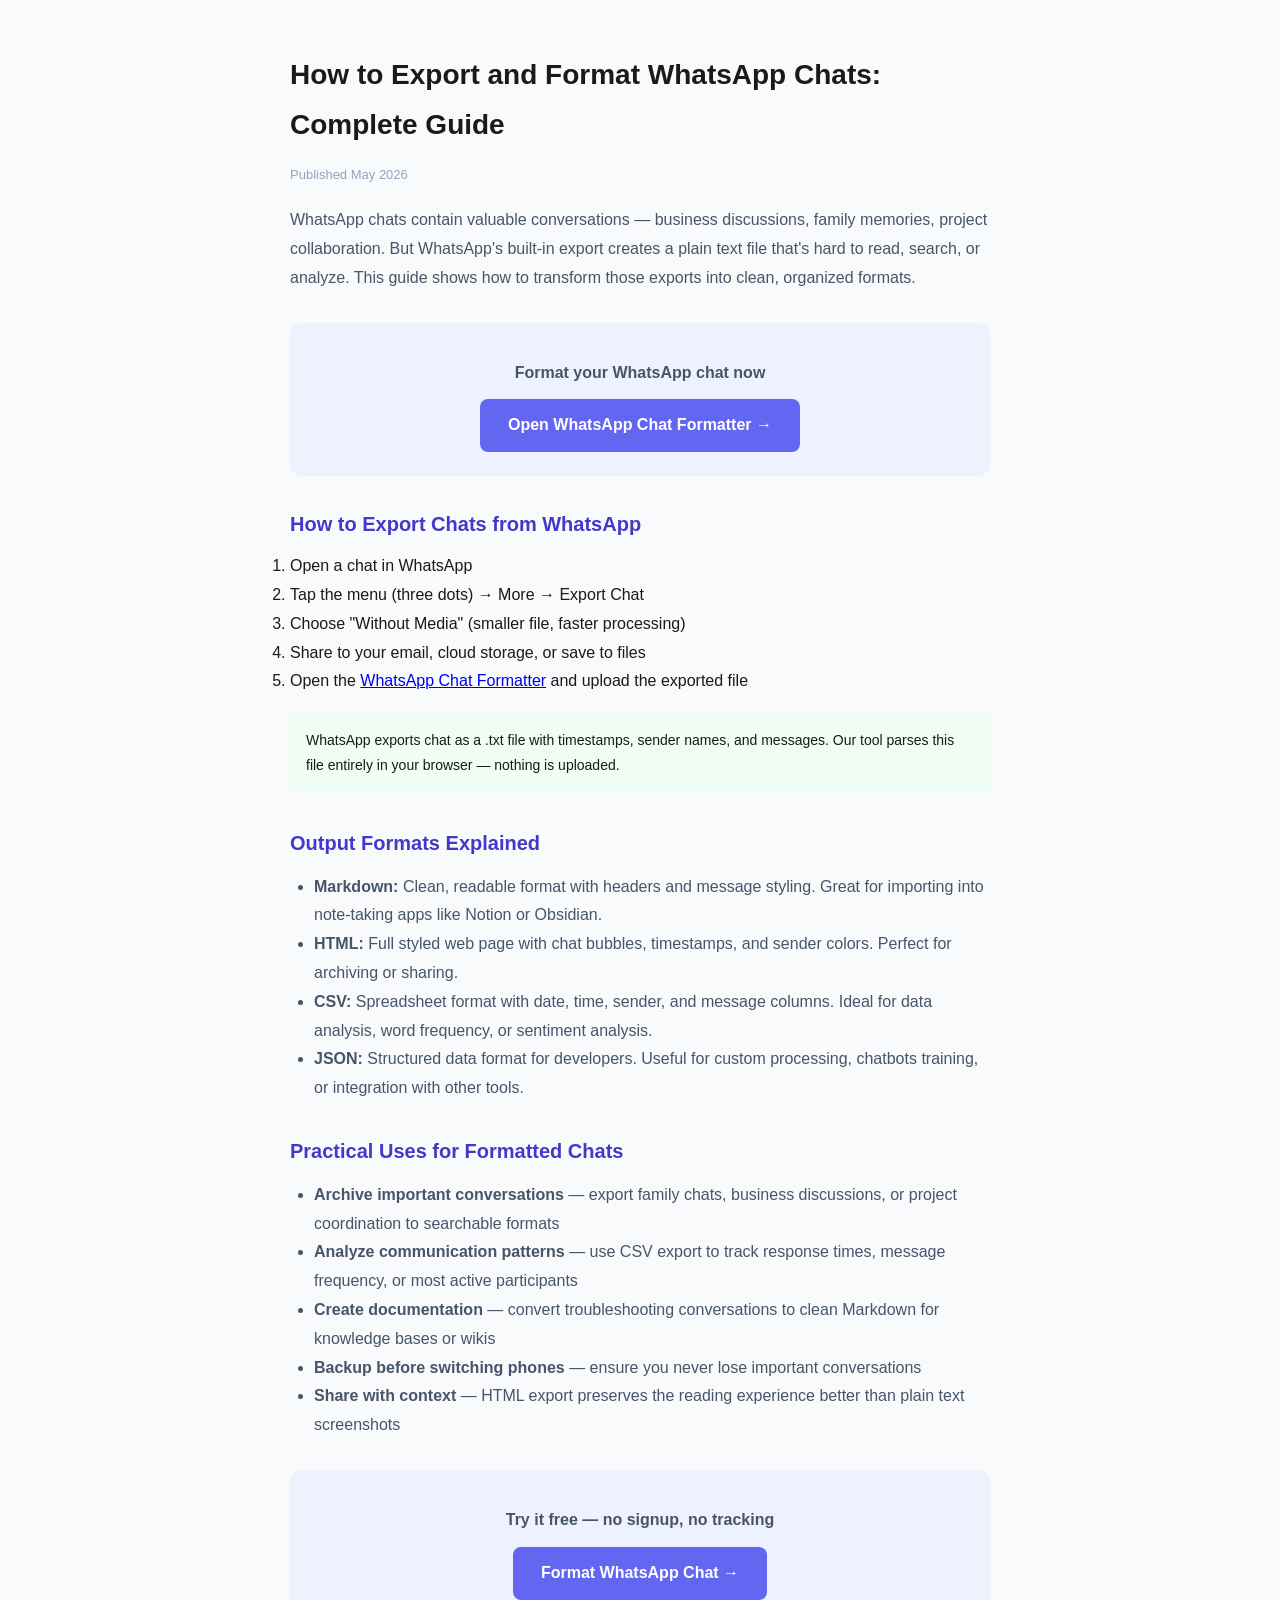
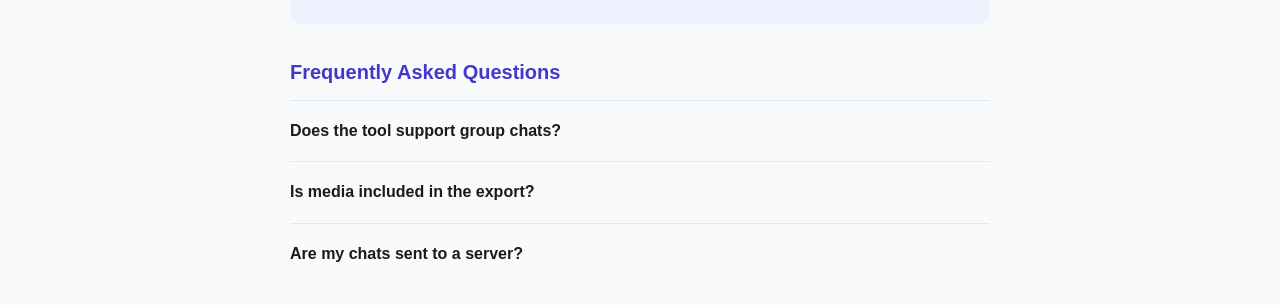
<file: blog/format-whatsapp-chat.html>
<!DOCTYPE html>
<html lang="en">
<head>
<meta charset="UTF-8">
<meta name="viewport" content="width=device-width, initial-scale=1.0">
<title>How to Export and Format WhatsApp Chats: Complete Guide | WhatsApp Chat Formatter</title>
<meta name="description" content="Learn how to export WhatsApp chats and format them to Markdown, HTML, CSV, or JSON. Complete guide with tips for chat backup, analysis, and archiving — 100% browser-based.">
<meta property="og:title" content="How to Export and Format WhatsApp Chats: Complete Guide">
<meta property="og:description" content="Export WhatsApp chats and convert to Markdown, HTML, CSV, JSON. Browser-based, no upload.">
<meta property="og:image" content="https://xueboyang1985.github.io/whatsapp-chat-formatter/og-image.png">
<link rel="canonical" href="https://xueboyang1985.github.io/whatsapp-chat-formatter/blog/format-whatsapp-chat.html">
<script type="application/ld+json">
{
  "@context": "https://schema.org",
  "@type": "Article",
  "headline": "How to Export and Format WhatsApp Chats: Complete Guide",
  "description": "Export WhatsApp chats and format them to Markdown, HTML, CSV, or JSON. Browser-based, no upload.",
  "url": "https://xueboyang1985.github.io/whatsapp-chat-formatter/blog/format-whatsapp-chat.html",
  "mainEntityOfPage": { "@type": "WebPage", "@id": "https://xueboyang1985.github.io/whatsapp-chat-formatter/" }
}
</script>
<style>
*{margin:0;padding:0;box-sizing:border-box;}
body{font-family:-apple-system,BlinkMacSystemFont,'Segoe UI',Roboto,sans-serif;background:#f8fafc;color:#1a1a1a;line-height:1.8;padding:20px;}
.container{max-width:700px;margin:0 auto;}
h1{font-size:28px;margin:30px 0 10px;}
h2{font-size:20px;margin:30px 0 10px;color:#4338ca;}
p{margin:12px 0;color:#475569;}
ul{margin:12px 0 12px 24px;color:#475569;}
.cta{background:#eef2ff;border-radius:12px;padding:24px;text-align:center;margin:30px 0;}
.cta a{display:inline-block;padding:12px 28px;background:#6366f1;color:white;border-radius:8px;text-decoration:none;font-weight:600;font-size:16px;}
.cta a:hover{background:#4f46e5;}
.faq{border-top:1px solid #e2e8f0;padding:16px 0;}
.faq h3{font-size:16px;cursor:pointer;color:#1a1a1a;}
.faq p{display:none;margin-top:8px;}
.meta{color:#94a3b8;font-size:13px;margin-bottom:20px;}
.note{background:#f0fdf4;border-radius:8px;padding:16px;font-size:14px;margin:16px 0;}
</style>
</head>
<body>
<div class="container">

<h1>How to Export and Format WhatsApp Chats: Complete Guide</h1>
<p class="meta">Published May 2026</p>

<p>WhatsApp chats contain valuable conversations — business discussions, family memories, project collaboration. But WhatsApp's built-in export creates a plain text file that's hard to read, search, or analyze. This guide shows how to transform those exports into clean, organized formats.</p>

<div class="cta">
<p><strong>Format your WhatsApp chat now</strong></p>
<a href="../">Open WhatsApp Chat Formatter →</a>
</div>

<h2>How to Export Chats from WhatsApp</h2>
<ol>
<li>Open a chat in WhatsApp</li>
<li>Tap the menu (three dots) → More → Export Chat</li>
<li>Choose "Without Media" (smaller file, faster processing)</li>
<li>Share to your email, cloud storage, or save to files</li>
<li>Open the <a href="../">WhatsApp Chat Formatter</a> and upload the exported file</li>
</ol>

<div class="note">WhatsApp exports chat as a .txt file with timestamps, sender names, and messages. Our tool parses this file entirely in your browser — nothing is uploaded.</div>

<h2>Output Formats Explained</h2>
<ul>
<li><strong>Markdown:</strong> Clean, readable format with headers and message styling. Great for importing into note-taking apps like Notion or Obsidian.</li>
<li><strong>HTML:</strong> Full styled web page with chat bubbles, timestamps, and sender colors. Perfect for archiving or sharing.</li>
<li><strong>CSV:</strong> Spreadsheet format with date, time, sender, and message columns. Ideal for data analysis, word frequency, or sentiment analysis.</li>
<li><strong>JSON:</strong> Structured data format for developers. Useful for custom processing, chatbots training, or integration with other tools.</li>
</ul>

<h2>Practical Uses for Formatted Chats</h2>
<ul>
<li><strong>Archive important conversations</strong> — export family chats, business discussions, or project coordination to searchable formats</li>
<li><strong>Analyze communication patterns</strong> — use CSV export to track response times, message frequency, or most active participants</li>
<li><strong>Create documentation</strong> — convert troubleshooting conversations to clean Markdown for knowledge bases or wikis</li>
<li><strong>Backup before switching phones</strong> — ensure you never lose important conversations</li>
<li><strong>Share with context</strong> — HTML export preserves the reading experience better than plain text screenshots</li>
</ul>

<div class="cta">
<p><strong>Try it free — no signup, no tracking</strong></p>
<a href="../">Format WhatsApp Chat →</a>
</div>

<h2>Frequently Asked Questions</h2>
<div class="faq">
<h3>Does the tool support group chats?</h3>
<p>Yes. Group chats work exactly like individual chats. All participants and messages are preserved in the output.</p>
</div>
<div class="faq">
<h3>Is media included in the export?</h3>
<p>Our tool processes the text export file. For best results, use WhatsApp's "Without Media" export option — media files can be handled separately.</p>
</div>
<div class="faq">
<h3>Are my chats sent to a server?</h3>
<p>No. Everything runs in your browser. The file you upload stays on your device and is never transmitted.</p>
</div>

<script>
document.querySelectorAll('.faq h3').forEach(h3=>{h3.addEventListener('click',()=>{const p=h3.nextElementSibling;p.style.display=p.style.display==='block'?'none':'block'})});
</script>
</div>
</body>
</html>
</file>
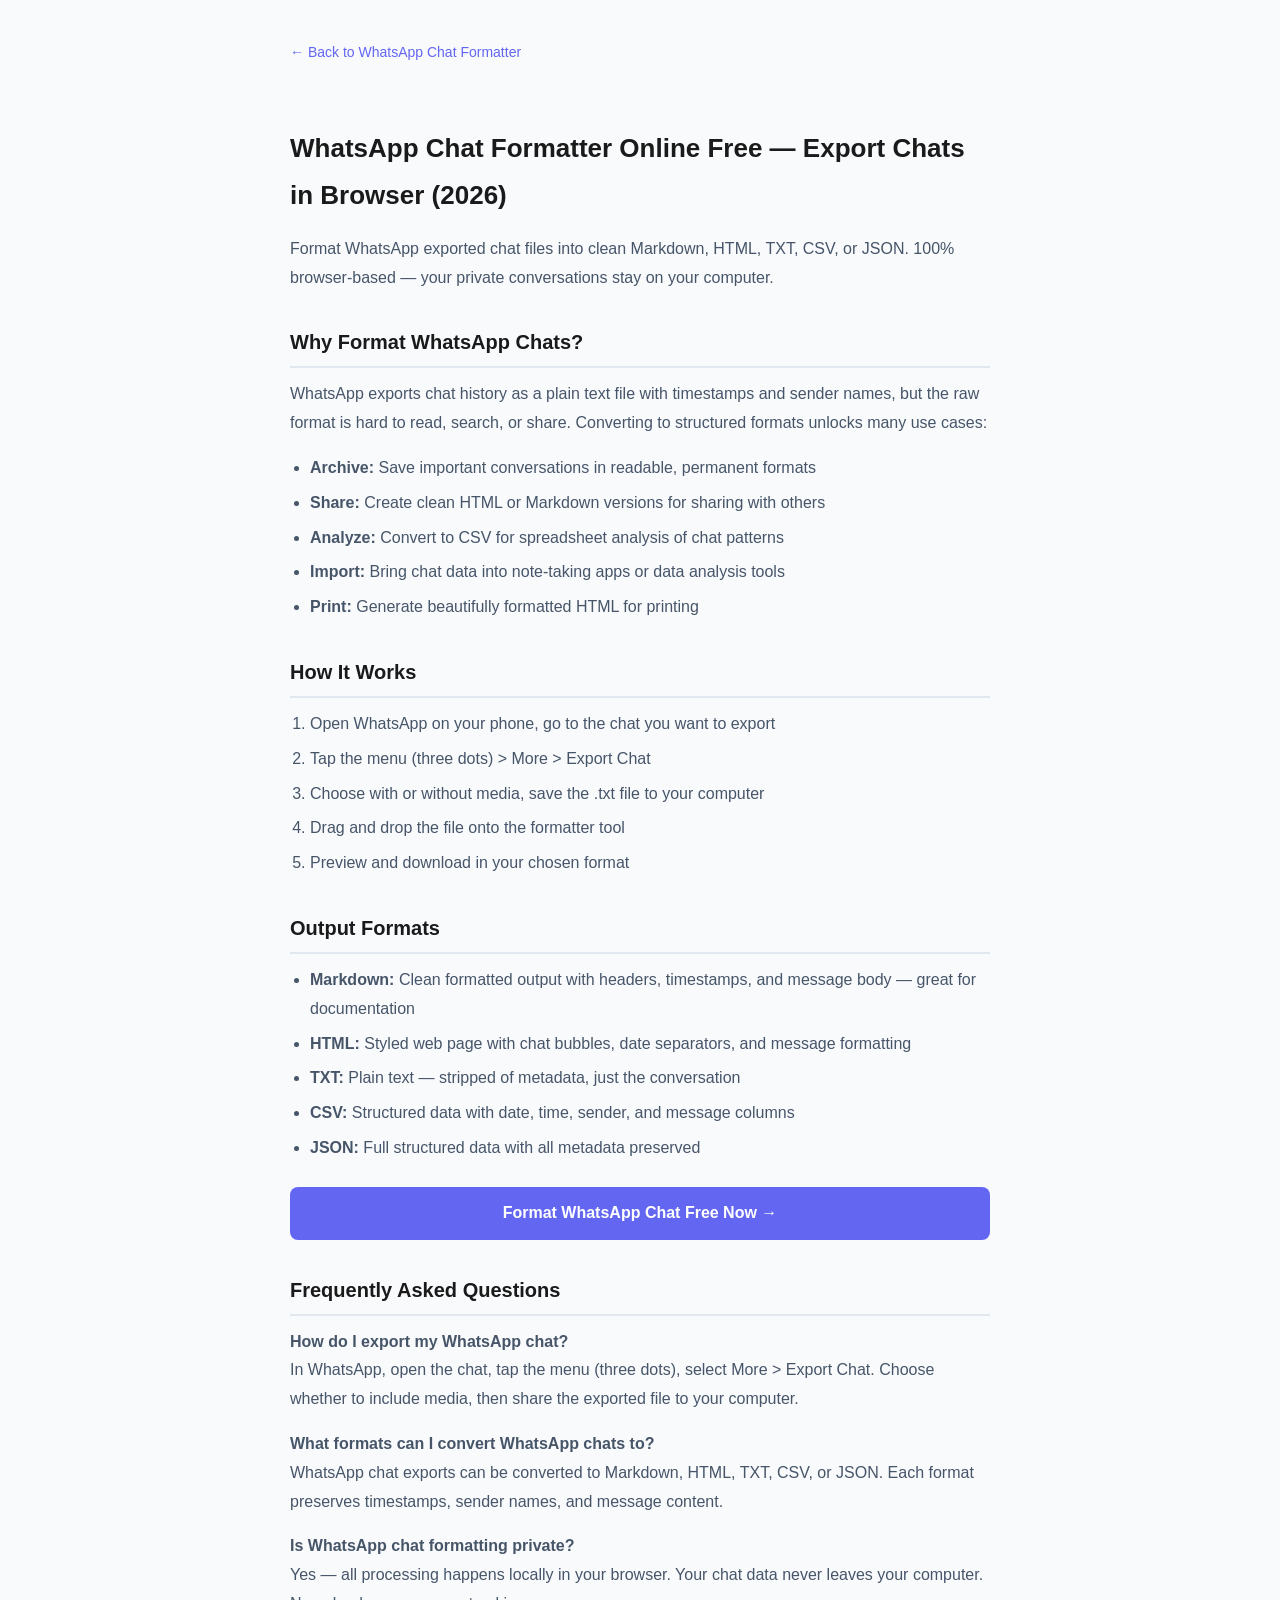
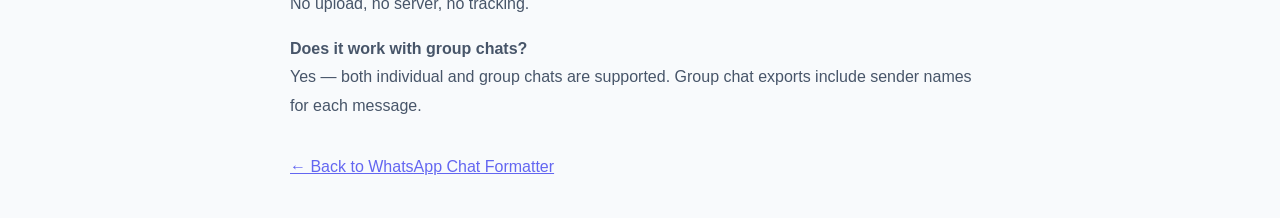
<file: blog/whatsapp-chat-formatter-online-free.html>
<!DOCTYPE html>
<html lang="en">
<head>
<meta charset="UTF-8">
<meta name="viewport" content="width=device-width, initial-scale=1.0">
<title>WhatsApp Chat Formatter Online Free — Export Chats in Browser (2026)</title>
<meta name="description" content="Format WhatsApp exported chats to clean Markdown, HTML, TXT, CSV, or JSON. Free online tool, 100% browser-based, no upload. Process chat exports privately.">
<link rel="canonical" href="https://xueboyang1985.github.io/whatsapp-chat-formatter/blog/whatsapp-chat-formatter-online-free.html">
<script type="application/ld+json">{"@context":"https://schema.org","@type":"Article","headline":"WhatsApp Chat Formatter Online Free — Export Chats in Browser (2026)","datePublished":"2026-05-28","author":{"@type":"Person","name":"Free Browser Tools"}}</script>
<script type="application/ld+json">{"@context":"https://schema.org","@type":"FAQPage","mainEntity":[{"@type":"Question","name":"How do I export my WhatsApp chat?","acceptedAnswer":{"@type":"Answer","text":"In WhatsApp, open the chat, tap the menu (three dots), select More > Export Chat. Choose whether to include media, then share the exported file to your computer."}},{"@type":"Question","name":"What formats can I convert WhatsApp chats to?","acceptedAnswer":{"@type":"Answer","text":"WhatsApp chat exports can be converted to Markdown, HTML, TXT, CSV, or JSON. Each format preserves timestamps, sender names, and message content."}},{"@type":"Question","name":"Is WhatsApp chat formatting private?","acceptedAnswer":{"@type":"Answer","text":"Yes — all processing happens locally in your browser. Your chat data never leaves your computer. No upload, no server, no tracking."}},{"@type":"Question","name":"Does it work with group chats?","acceptedAnswer":{"@type":"Answer","text":"Yes — both individual and group chats are supported. Group chat exports include sender names for each message."}}]}</script>
<style>*{margin:0;padding:0;box-sizing:border-box;}body{font-family:-apple-system,BlinkMacSystemFont,'Segoe UI',Roboto,sans-serif;background:#f8fafc;color:#1a1a1a;line-height:1.8;padding:20px;}.container{max-width:700px;margin:0 auto;}h1{font-size:26px;margin:40px 0 16px;}h2{font-size:20px;margin:32px 0 12px;padding-bottom:6px;border-bottom:2px solid #e2e8f0;}p{color:#475569;margin-bottom:16px;}ul,ol{padding-left:20px;margin-bottom:16px;color:#475569;}li{margin-bottom:6px;}a{color:#6366f1;}.cta{display:block;text-align:center;background:#6366f1;color:white;padding:12px 24px;border-radius:8px;text-decoration:none;font-weight:600;margin:24px 0;}.cta:hover{background:#4f46e5;}.back{display:inline-block;margin:20px 0;color:#6366f1;text-decoration:none;font-size:14px;}</style>
</head>
<body>
<div class="container">
<a href="../index.html" class="back">&larr; Back to WhatsApp Chat Formatter</a>
<h1>WhatsApp Chat Formatter Online Free — Export Chats in Browser (2026)</h1>
<p>Format WhatsApp exported chat files into clean Markdown, HTML, TXT, CSV, or JSON. 100% browser-based — your private conversations stay on your computer.</p>
<h2>Why Format WhatsApp Chats?</h2>
<p>WhatsApp exports chat history as a plain text file with timestamps and sender names, but the raw format is hard to read, search, or share. Converting to structured formats unlocks many use cases:</p>
<ul>
<li><strong>Archive:</strong> Save important conversations in readable, permanent formats</li>
<li><strong>Share:</strong> Create clean HTML or Markdown versions for sharing with others</li>
<li><strong>Analyze:</strong> Convert to CSV for spreadsheet analysis of chat patterns</li>
<li><strong>Import:</strong> Bring chat data into note-taking apps or data analysis tools</li>
<li><strong>Print:</strong> Generate beautifully formatted HTML for printing</li>
</ul>
<h2>How It Works</h2>
<ol>
<li>Open WhatsApp on your phone, go to the chat you want to export</li>
<li>Tap the menu (three dots) > More > Export Chat</li>
<li>Choose with or without media, save the .txt file to your computer</li>
<li>Drag and drop the file onto the formatter tool</li>
<li>Preview and download in your chosen format</li>
</ol>
<h2>Output Formats</h2>
<ul>
<li><strong>Markdown:</strong> Clean formatted output with headers, timestamps, and message body — great for documentation</li>
<li><strong>HTML:</strong> Styled web page with chat bubbles, date separators, and message formatting</li>
<li><strong>TXT:</strong> Plain text — stripped of metadata, just the conversation</li>
<li><strong>CSV:</strong> Structured data with date, time, sender, and message columns</li>
<li><strong>JSON:</strong> Full structured data with all metadata preserved</li>
</ul>
<a href="../index.html" class="cta">Format WhatsApp Chat Free Now &rarr;</a>
<h2>Frequently Asked Questions</h2>
<p><strong>How do I export my WhatsApp chat?</strong><br>In WhatsApp, open the chat, tap the menu (three dots), select More > Export Chat. Choose whether to include media, then share the exported file to your computer.</p>
<p><strong>What formats can I convert WhatsApp chats to?</strong><br>WhatsApp chat exports can be converted to Markdown, HTML, TXT, CSV, or JSON. Each format preserves timestamps, sender names, and message content.</p>
<p><strong>Is WhatsApp chat formatting private?</strong><br>Yes — all processing happens locally in your browser. Your chat data never leaves your computer. No upload, no server, no tracking.</p>
<p><strong>Does it work with group chats?</strong><br>Yes — both individual and group chats are supported. Group chat exports include sender names for each message.</p>
<p style="margin-top:32px;"><a href="../index.html">&larr; Back to WhatsApp Chat Formatter</a></p>
</div>
</body>
</html>
</file>
<file: style.css>
/* ─── WhatsApp Chat Formatter Styles ────────────────────────────── */

* { margin: 0; padding: 0; box-sizing: border-box; }
body { font-family: -apple-system, BlinkMacSystemFont, 'Segoe UI', Roboto, sans-serif; background: #f0f2f5; color: #1a1a1a; min-height: 100vh; }

.container { max-width: 800px; margin: 0 auto; padding: 20px; }

/* Header */
.header { text-align: center; padding: 32px 0 24px; }
.header .logo { font-size: 48px; margin-bottom: 8px; }
.header h1 { font-size: 26px; font-weight: 700; margin-bottom: 6px; color: #075e54; }
.header .subtitle { color: #667; font-size: 14px; }

/* Cards */
.card { background: #fff; border-radius: 12px; padding: 24px; margin-bottom: 16px; box-shadow: 0 1px 3px rgba(0,0,0,0.08); }

/* Upload */
.upload-zone { border: 2px dashed #25d366; border-radius: 12px; padding: 40px 20px; text-align: center; cursor: pointer; transition: all .2s; background: #f0faf4; }
.upload-zone:hover, .upload-zone.dragover { border-color: #075e54; background: #dcf8c6; }
.upload-icon { font-size: 40px; margin-bottom: 12px; }
.upload-text { font-size: 16px; margin-bottom: 8px; }
.upload-hint { font-size: 14px; color: #888; }
.upload-hint a { color: #075e54; text-decoration: none; font-weight: 600; }
.upload-hint a:hover { text-decoration: underline; }

/* Steps */
.steps { margin-top: 20px; }
.step { display: flex; align-items: center; gap: 12px; padding: 8px 0; font-size: 13px; color: #555; }
.step-num { display: inline-flex; width: 24px; height: 24px; background: #25d366; color: #fff; border-radius: 50%; align-items: center; justify-content: center; font-size: 12px; font-weight: 700; flex-shrink: 0; }
.step code { background: #f0f0f0; padding: 1px 5px; border-radius: 3px; font-size: 12px; }

/* Results */
.results-header { margin-bottom: 16px; }
.results-header h2 { font-size: 18px; margin-bottom: 4px; }
.results-header p { color: #888; font-size: 13px; margin-bottom: 8px; }
.results-actions { display: flex; flex-wrap: wrap; gap: 8px; margin: 12px 0; }
.btn { padding: 8px 16px; border: none; border-radius: 8px; font-size: 13px; font-weight: 600; cursor: pointer; transition: all .15s; }
.btn-export { background: #e8f5e9; color: #2e7d32; }
.btn-export:hover { background: #c8e6c9; }
.btn-export:disabled { opacity: .4; cursor: not-allowed; }
.btn-pro { background: #ff9900; color: #fff; padding: 10px 20px; }
.btn-pro:hover { background: #e68a00; }
.btn-sample { background: #e8eaf6; color: #3f51b5; }
.btn-sample:hover { background: #c5cae9; }
.free-hint { font-size: 12px; color: #999; margin-top: 8px; }
.free-hint a { color: #ff9900; text-decoration: none; font-weight: 600; cursor: pointer; }

/* Entry List */
.entry-list { }
.entry-item { border-bottom: 1px solid #f0f0f0; }
.entry-header { display: flex; justify-content: space-between; align-items: center; padding: 12px; cursor: pointer; transition: background .15s; font-size: 13px; }
.entry-header:hover { background: #fafafa; }
.entry-header .sender { font-weight: 600; color: #075e54; }
.entry-header .time { color: #999; font-size: 12px; }
.entry-header .sys-label { color: #888; font-style: italic; font-size: 12px; }
.open-indicator { color: #bbb; font-size: 10px; transition: transform .2s; }
.entry-body { display: none; padding: 0 12px 12px; }
.entry-item.open .entry-body { display: block; }
.entry-text { font-size: 14px; line-height: 1.6; color: #333; white-space: pre-wrap; word-break: break-word; }
.entry-media { color: #667; font-style: italic; font-size: 13px; }
.entry-system { color: #888; font-style: italic; }

/* Filters */
.filter-bar { display: flex; gap: 12px; flex-wrap: wrap; align-items: center; padding: 12px 0; margin-bottom: 12px; border-bottom: 1px solid #eee; }
.filter-bar label { font-size: 12px; color: #666; }
.filter-bar input, .filter-bar select { padding: 6px 10px; border: 1px solid #ddd; border-radius: 6px; font-size: 13px; }
.filter-bar input[type="date"] { width: 150px; }
.filter-bar input[type="text"] { width: 160px; }
.filter-stats { font-size: 12px; color: #888; padding: 4px 12px; background: #f9f9f9; border-radius: 6px; }

/* Stats */
.stats-grid { display: grid; grid-template-columns: repeat(auto-fit, minmax(120px, 1fr)); gap: 10px; margin-bottom: 16px; }
.stat-card { text-align: center; padding: 14px; background: #f9fafb; border-radius: 8px; }
.stat-card .stat-value { font-size: 22px; font-weight: 700; color: #075e54; }
.stat-card .stat-label { font-size: 11px; color: #888; margin-top: 2px; }
.sender-stats { display: flex; flex-wrap: wrap; gap: 8px; margin-bottom: 16px; }
.sender-stat { padding: 6px 12px; background: #e8f5e9; border-radius: 16px; font-size: 12px; color: #2e7d32; }

/* PRO Card */
.pro-card { background: linear-gradient(135deg, #fff7ed, #fffbeb); border: 1px solid #fde68a; }
.pro-header { display: flex; align-items: center; gap: 12px; flex-wrap: wrap; }
.pro-badge-large { background: #ff9900; color: #fff; padding: 4px 12px; border-radius: 6px; font-size: 13px; font-weight: 700; }
.pro-header span { font-size: 14px; color: #555; flex: 1; }

/* Modal */
.modal-overlay { position: fixed; inset: 0; background: rgba(0,0,0,.5); display: flex; align-items: center; justify-content: center; z-index: 1000; }
.modal { background: #fff; border-radius: 12px; padding: 32px; max-width: 500px; width: 90%; max-height: 90vh; overflow-y: auto; position: relative; }
.modal-close { position: absolute; top: 12px; right: 16px; background: none; border: none; font-size: 20px; cursor: pointer; color: #999; }
.modal h2 { font-size: 20px; margin-bottom: 16px; }
.compare-table { width: 100%; border-collapse: collapse; margin: 16px 0; font-size: 13px; }
.compare-table th { background: #f9fafb; padding: 10px 12px; text-align: left; border-bottom: 2px solid #e5e7eb; }
.compare-table td { padding: 10px 12px; border-bottom: 1px solid #f3f4f6; }
.pro-price { text-align: center; font-size: 24px; font-weight: 700; color: #ff9900; margin: 16px 0; }
.pro-price-sub { font-size: 13px; color: #888; font-weight: 400; }
.license-row { display: flex; gap: 8px; margin: 12px 0; }
.license-row input { flex: 1; padding: 10px 12px; border: 1px solid #ddd; border-radius: 8px; font-size: 13px; }
.pro-hint { text-align: center; font-size: 12px; color: #999; }
.pro-hint a { color: #6366f1; text-decoration: none; }

/* Footer */
.footer { text-align: center; padding: 24px 0; color: #aaa; font-size: 13px; }
.footer p { margin-bottom: 4px; }
.footer-small { font-size: 12px; color: #ccc; }

/* Error */
.error { text-align: center; padding: 40px 20px; color: #d32f2f; font-size: 14px; }

/* Responsive */
@media (max-width: 600px) {
  .container { padding: 12px; }
  .header h1 { font-size: 20px; }
  .results-actions { gap: 6px; }
  .btn { font-size: 12px; padding: 6px 12px; }
  .filter-bar { flex-direction: column; align-items: stretch; }
  .filter-bar input { width: 100% !important; }
  .stats-grid { grid-template-columns: repeat(2, 1fr); }
}
</file>
<file: web/style.css>
/* ─── WhatsApp Chat Formatter Styles ────────────────────────────── */

* { margin: 0; padding: 0; box-sizing: border-box; }
body { font-family: -apple-system, BlinkMacSystemFont, 'Segoe UI', Roboto, sans-serif; background: #f0f2f5; color: #1a1a1a; min-height: 100vh; }

.container { max-width: 800px; margin: 0 auto; padding: 20px; }

/* Header */
.header { text-align: center; padding: 32px 0 24px; }
.header .logo { font-size: 48px; margin-bottom: 8px; }
.header h1 { font-size: 26px; font-weight: 700; margin-bottom: 6px; color: #075e54; }
.header .subtitle { color: #667; font-size: 14px; }

/* Cards */
.card { background: #fff; border-radius: 12px; padding: 24px; margin-bottom: 16px; box-shadow: 0 1px 3px rgba(0,0,0,0.08); }

/* Upload */
.upload-zone { border: 2px dashed #25d366; border-radius: 12px; padding: 40px 20px; text-align: center; cursor: pointer; transition: all .2s; background: #f0faf4; }
.upload-zone:hover, .upload-zone.dragover { border-color: #075e54; background: #dcf8c6; }
.upload-icon { font-size: 40px; margin-bottom: 12px; }
.upload-text { font-size: 16px; margin-bottom: 8px; }
.upload-hint { font-size: 14px; color: #888; }
.upload-hint a { color: #075e54; text-decoration: none; font-weight: 600; }
.upload-hint a:hover { text-decoration: underline; }

/* Steps */
.steps { margin-top: 20px; }
.step { display: flex; align-items: center; gap: 12px; padding: 8px 0; font-size: 13px; color: #555; }
.step-num { display: inline-flex; width: 24px; height: 24px; background: #25d366; color: #fff; border-radius: 50%; align-items: center; justify-content: center; font-size: 12px; font-weight: 700; flex-shrink: 0; }
.step code { background: #f0f0f0; padding: 1px 5px; border-radius: 3px; font-size: 12px; }

/* Results */
.results-header { margin-bottom: 16px; }
.results-header h2 { font-size: 18px; margin-bottom: 4px; }
.results-header p { color: #888; font-size: 13px; margin-bottom: 8px; }
.results-actions { display: flex; flex-wrap: wrap; gap: 8px; margin: 12px 0; }
.btn { padding: 8px 16px; border: none; border-radius: 8px; font-size: 13px; font-weight: 600; cursor: pointer; transition: all .15s; }
.btn-export { background: #e8f5e9; color: #2e7d32; }
.btn-export:hover { background: #c8e6c9; }
.btn-export:disabled { opacity: .4; cursor: not-allowed; }
.btn-pro { background: #ff9900; color: #fff; padding: 10px 20px; }
.btn-pro:hover { background: #e68a00; }
.btn-sample { background: #e8eaf6; color: #3f51b5; }
.btn-sample:hover { background: #c5cae9; }
.free-hint { font-size: 12px; color: #999; margin-top: 8px; }
.free-hint a { color: #ff9900; text-decoration: none; font-weight: 600; cursor: pointer; }

/* Entry List */
.entry-list { }
.entry-item { border-bottom: 1px solid #f0f0f0; }
.entry-header { display: flex; justify-content: space-between; align-items: center; padding: 12px; cursor: pointer; transition: background .15s; font-size: 13px; }
.entry-header:hover { background: #fafafa; }
.entry-header .sender { font-weight: 600; color: #075e54; }
.entry-header .time { color: #999; font-size: 12px; }
.entry-header .sys-label { color: #888; font-style: italic; font-size: 12px; }
.open-indicator { color: #bbb; font-size: 10px; transition: transform .2s; }
.entry-body { display: none; padding: 0 12px 12px; }
.entry-item.open .entry-body { display: block; }
.entry-text { font-size: 14px; line-height: 1.6; color: #333; white-space: pre-wrap; word-break: break-word; }
.entry-media { color: #667; font-style: italic; font-size: 13px; }
.entry-system { color: #888; font-style: italic; }

/* Filters */
.filter-bar { display: flex; gap: 12px; flex-wrap: wrap; align-items: center; padding: 12px 0; margin-bottom: 12px; border-bottom: 1px solid #eee; }
.filter-bar label { font-size: 12px; color: #666; }
.filter-bar input, .filter-bar select { padding: 6px 10px; border: 1px solid #ddd; border-radius: 6px; font-size: 13px; }
.filter-bar input[type="date"] { width: 150px; }
.filter-bar input[type="text"] { width: 160px; }
.filter-stats { font-size: 12px; color: #888; padding: 4px 12px; background: #f9f9f9; border-radius: 6px; }

/* Stats */
.stats-grid { display: grid; grid-template-columns: repeat(auto-fit, minmax(120px, 1fr)); gap: 10px; margin-bottom: 16px; }
.stat-card { text-align: center; padding: 14px; background: #f9fafb; border-radius: 8px; }
.stat-card .stat-value { font-size: 22px; font-weight: 700; color: #075e54; }
.stat-card .stat-label { font-size: 11px; color: #888; margin-top: 2px; }
.sender-stats { display: flex; flex-wrap: wrap; gap: 8px; margin-bottom: 16px; }
.sender-stat { padding: 6px 12px; background: #e8f5e9; border-radius: 16px; font-size: 12px; color: #2e7d32; }

/* PRO Card */
.pro-card { background: linear-gradient(135deg, #fff7ed, #fffbeb); border: 1px solid #fde68a; }
.pro-header { display: flex; align-items: center; gap: 12px; flex-wrap: wrap; }
.pro-badge-large { background: #ff9900; color: #fff; padding: 4px 12px; border-radius: 6px; font-size: 13px; font-weight: 700; }
.pro-header span { font-size: 14px; color: #555; flex: 1; }

/* Modal */
.modal-overlay { position: fixed; inset: 0; background: rgba(0,0,0,.5); display: flex; align-items: center; justify-content: center; z-index: 1000; }
.modal { background: #fff; border-radius: 12px; padding: 32px; max-width: 500px; width: 90%; max-height: 90vh; overflow-y: auto; position: relative; }
.modal-close { position: absolute; top: 12px; right: 16px; background: none; border: none; font-size: 20px; cursor: pointer; color: #999; }
.modal h2 { font-size: 20px; margin-bottom: 16px; }
.compare-table { width: 100%; border-collapse: collapse; margin: 16px 0; font-size: 13px; }
.compare-table th { background: #f9fafb; padding: 10px 12px; text-align: left; border-bottom: 2px solid #e5e7eb; }
.compare-table td { padding: 10px 12px; border-bottom: 1px solid #f3f4f6; }
.pro-price { text-align: center; font-size: 24px; font-weight: 700; color: #ff9900; margin: 16px 0; }
.pro-price-sub { font-size: 13px; color: #888; font-weight: 400; }
.license-row { display: flex; gap: 8px; margin: 12px 0; }
.license-row input { flex: 1; padding: 10px 12px; border: 1px solid #ddd; border-radius: 8px; font-size: 13px; }
.pro-hint { text-align: center; font-size: 12px; color: #999; }
.pro-hint a { color: #6366f1; text-decoration: none; }

/* Footer */
.footer { text-align: center; padding: 24px 0; color: #aaa; font-size: 13px; }
.footer p { margin-bottom: 4px; }
.footer-small { font-size: 12px; color: #ccc; }

/* Error */
.error { text-align: center; padding: 40px 20px; color: #d32f2f; font-size: 14px; }

/* Responsive */
@media (max-width: 600px) {
  .container { padding: 12px; }
  .header h1 { font-size: 20px; }
  .results-actions { gap: 6px; }
  .btn { font-size: 12px; padding: 6px 12px; }
  .filter-bar { flex-direction: column; align-items: stretch; }
  .filter-bar input { width: 100% !important; }
  .stats-grid { grid-template-columns: repeat(2, 1fr); }
}
</file>
